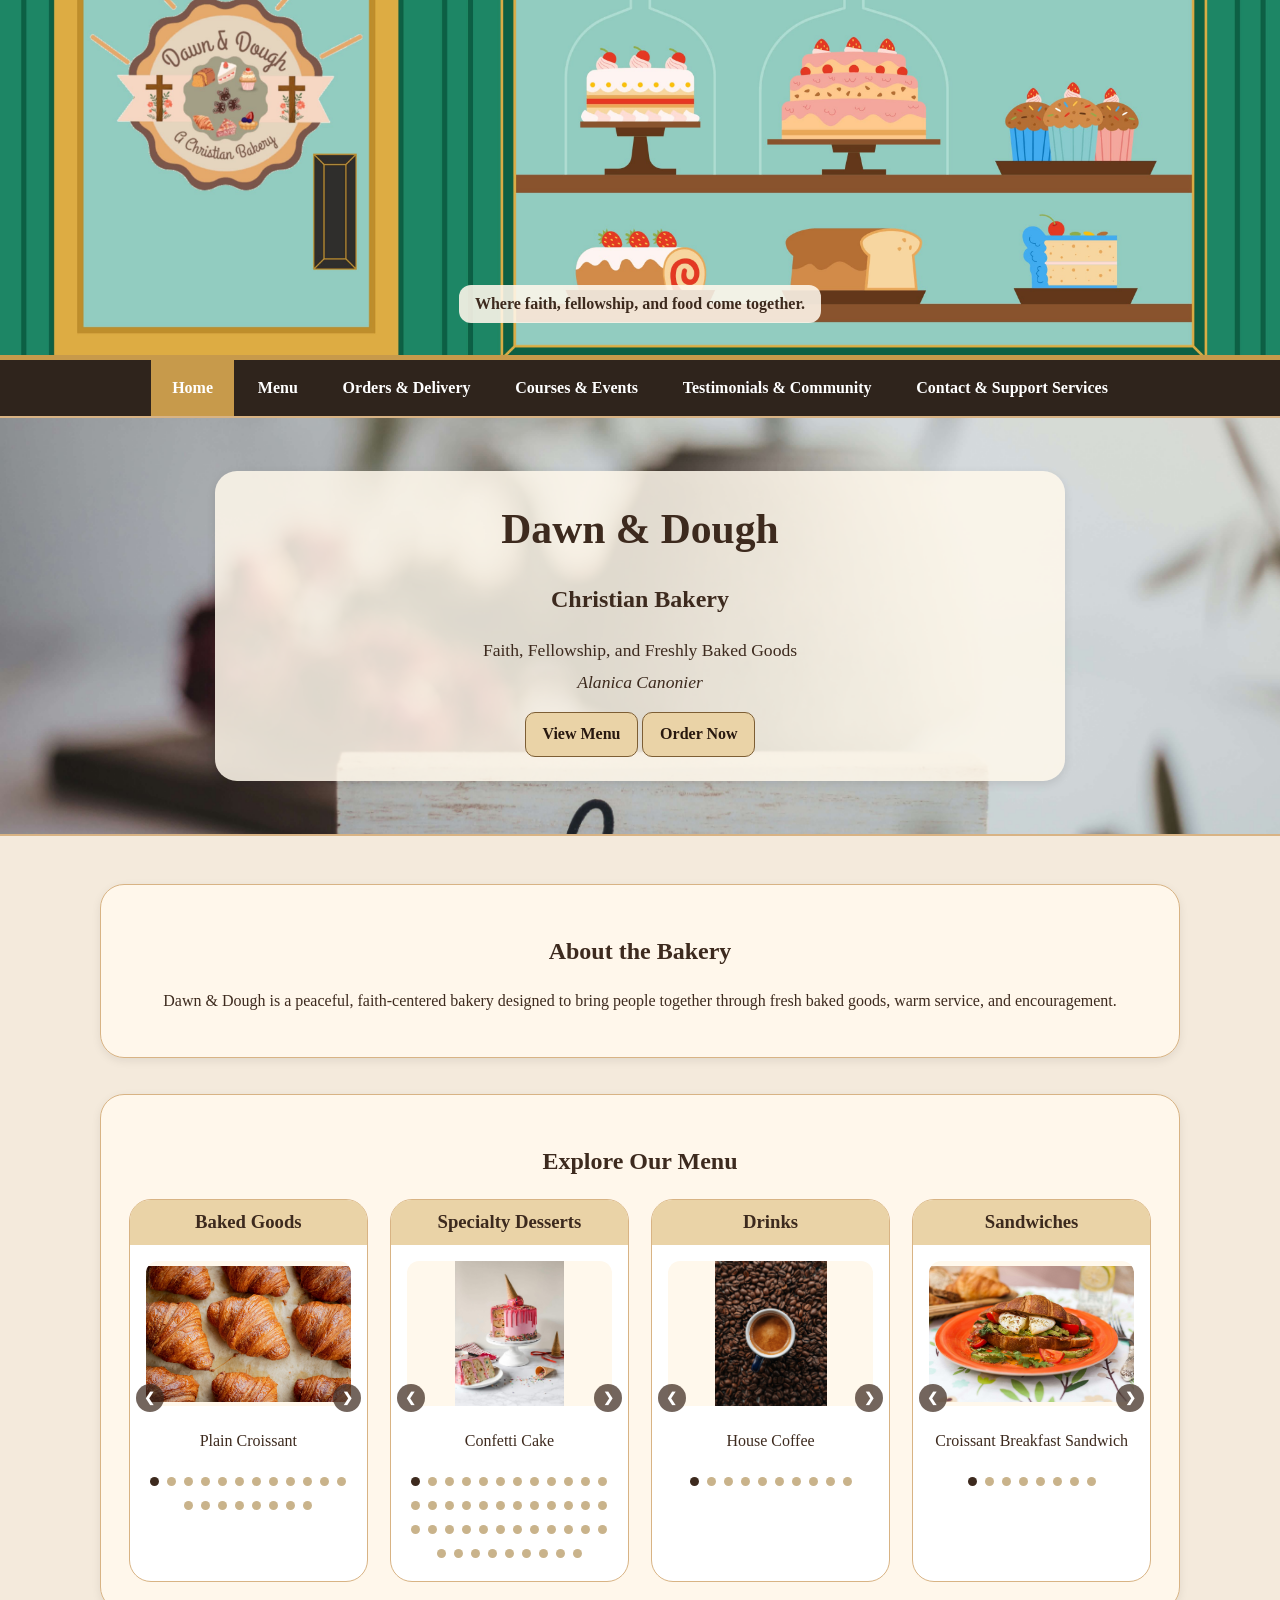
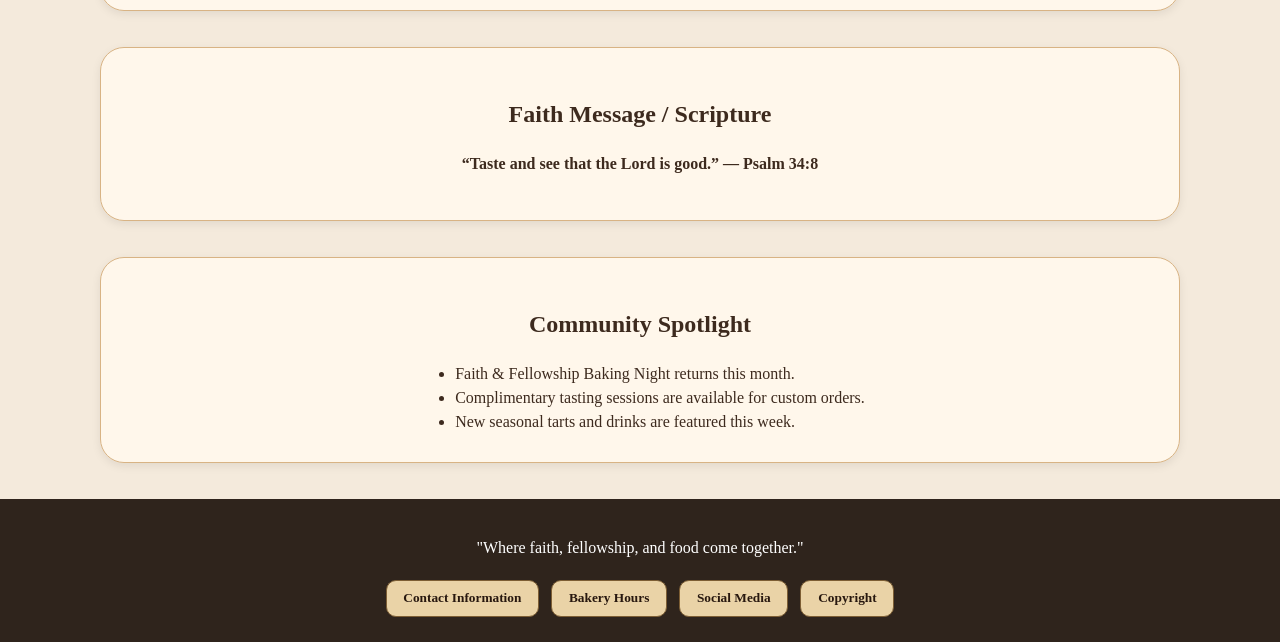
<file: index.html>
<!DOCTYPE html>

<html lang="en">

<head>
    <title>Dawn &#38 Dough Christian Bakery</title>
    <meta charset="utf-8">
    <meta name="viewport" content="width=device-width, initial-scale=1.0">
    <link rel="stylesheet" href="styles/dawn.css">
</head>

<body>

    <header class="site-header">
        <p class="tagline">Where faith, fellowship, and food come together.</p>
    </header>

    <nav class="nav" aria-label="Main Navigation">
        <a href="index.html" class="active">Home</a>
        <a href="menu.html">Menu</a>
        <a href="orders.html">Orders &#38 Delivery</a>
        <a href="courses.html">Courses &#38 Events</a>
        <a href="testimonials.html">Testimonials &#38 Community</a>
        <a href="contact.html">Contact &#38 Support Services</a>
    </nav>

    <main>
        
        <section class="page-banner page-home">
            <div class="banner-overlay">
                <h1>Dawn &#38 Dough</h1>
                <h2>Christian Bakery</h2>
                <p>Faith, Fellowship, and Freshly Baked Goods</p>
                <p><em>Alanica Canonier</em></p>
                <div class="banner-actions">
                    <a class="button" href="menu.html">View Menu</a> 
                    <a class="button" href="orders.html">Order Now</a>
                </div>
            </div>
        </section>
        
        <div class="container">
            <section class="soft-card center">
                <h2>About the Bakery</h2>
                <p>Dawn &#38 Dough is a peaceful, faith-centered bakery designed to bring people together through fresh
                    baked goods, warm service, and encouragement.</p>
            </section>
            
            <section class="section-card">
                
                <h2 class="center">Explore Our Menu</h2>
                
                <div class="slideshow-row">
                    
                    <div class="slide-card slideshow">
                        <h3>Baked Goods</h3>
                        
                        <div class="slide"><img src="images/plain-croissants.jpg" alt="Plain flaky croissants">
                            <p>Plain Croissant</p>
                        </div>
                        
                        <div class="slide"><img src="images/blueberry-croissants.jpg" alt="Blueberry croissants">
                            <p>Blueberry Croissant</p>
                        </div>
                        
                        <div class="slide"><img src="images/chocolate-croissant.jpg" alt="Chocolate croissant">
                            <p>Chocolate Croissant</p>
                        </div>
                        
                        <div class="slide"><img src="images/almond-croissant.jpg" alt="Almond croissant">
                            <p>Almond Croissant</p>
                        </div>
                        
                        <div class="slide"><img src="images/apple-turnovers.jpg" alt="Apple turnover pastry">
                            <p>Apple Turnover</p>
                        </div>
                        
                        <div class="slide"><img src="images/cherry-turnovers.jpg" alt="Cherry turnover pastry">
                            <p>Cherry Turnover</p>
                        </div>
                        
                        <div class="slide"><img src="images/berry-turnovers.jpg" alt="Berry turnover pastry">
                            <p>Berry Turnover</p>
                        </div>
                        
                        <div class="slide"><img src="images/lime-turnovers.jpg" alt="Lime turnover pastry">
                            <p>Lime Turnover</p>
                        </div>
                        
                        <div class="slide"><img src="images/ginger-biscuits.jpg" alt="Ginger biscuits">
                            <p>Ginger Biscuit</p>
                        </div>
                        
                        <div class="slide"><img src="images/chocolate-biscuits.jpg" alt="Chocolate biscuits">
                            <p>Chocolate Biscuit</p>
                        </div>
                        
                        <div class="slide"><img src="images/sugar-biscuits.jpg" alt="Sugar biscuits">
                            <p>Sugar Biscuit</p>
                        </div>
                        
                        <div class="slide"><img src="images/pomergranate-biscuits.jpg" alt="Pomegranate biscuits">
                            <p>Pomegranate Biscuit</p>
                        </div>
                        
                        <div class="slide"><img src="images/white-bread.jpg" alt="White bread loaf">
                            <p>White Bread</p>
                        </div>
                        
                        <div class="slide"><img src="images/wheat-bread.jpg" alt="Wheat bread loaf">
                            <p>Wheat Bread</p>
                        </div>
                        
                        <div class="slide"><img src="images/walnut-bread.jpg" alt="Walnut bread loaf">
                            <p>Walnut Bread</p>
                        </div>
                        
                        <div class="slide"><img src="images/rye-whole-grain-bread.jpg" alt="Rye whole grain bread">
                            <p>Rye Whole-Grain Bread</p>
                        </div>
                        
                        <div class="slide"><img src="images/blueberry-muffins.jpg" alt="Blueberry muffins">
                            <p>Blueberry Muffin</p>
                        </div>
                        
                        <div class="slide"><img src="images/banana-muffins.jpg" alt="Banana muffins">
                            <p>Banana Muffin</p>
                        </div>
                        
                         <div class="slide"><img src="images/lemon-muffins.jpg" alt="Lemon muffins">
                            <p>Lemon Muffin</p>
                        </div>
                        
                        <div class="slide"><img src="images/pistachio-muffins.jpg" alt="Pistachio muffins">
                            <p>Pistachio Muffin</p>
                        </div>
                        
                        <button class="prev" type="button">❮</button>
                        <button class="next" type="button">❯</button>
                        
                        <div>
                            <span class="dot"></span>
                            <span class="dot"></span>
                            <span class="dot"></span>
                            <span class="dot"></span>
                            <span class="dot"></span>
                            <span class="dot"></span>
                            <span class="dot"></span>
                            <span class="dot"></span>
                            <span class="dot"></span>
                            <span class="dot"></span>
                            <span class="dot"></span>
                            <span class="dot"></span>
                            <span class="dot"></span>
                            <span class="dot"></span>
                            <span class="dot"></span>
                            <span class="dot"></span>
                            <span class="dot"></span>
                            <span class="dot"></span>
                            <span class="dot"></span>
                            <span class="dot"></span>
                        </div>
                    </div>
                    
                    <div class="slide-card slideshow">
                        
                        <h3>Specialty Desserts</h3>
                        
                       <div class="slide"><img src="images/confetti-cake.jpg" alt="Confetti celebration cake">
                            <p>Confetti Cake</p>
                        </div>
                        
                        <div class="slide"><img src="images/red-velvet-cake.jpg" alt="Red velvet cake">
                            <p>Red Velvet Cake</p>
                        </div>
                        
                        <div class="slide"><img src="images/lemon-cake.jpg" alt="Lemon cake">
                            <p>Lemon Cake</p>
                        </div>
                        
                        <div class="slide"><img src="images/carrot-cake.jpg" alt="Carrot cake">
                            <p>Carrot Cake</p>
                        </div>
                        
                        <div class="slide"><img src="images/vanilla-cupcakes.jpg" alt="Vanilla cupcakes">
                            <p>Vanilla Cupcakes</p>
                        </div>
                        
                        <div class="slide"><img src="images/oreo-cupcakes.jpg" alt="Oreo cupcakes">
                            <p>Oreo Cupcakes</p>
                        </div>
                        
                        <div class="slide"><img src="images/funfetti-cupcakes.jpg" alt="Funfetti cupcakes">
                            <p>Funfetti Cupcakes</p>
                        </div>
                        
                        <div class="slide"><img src="images/red-velvet-cupcakes.jpg" alt="Red velvet cupcakes">
                            <p>Red Velvet Cupcakes</p>
                        </div>
                        
                        <div class="slide"><img src="images/ginger-snaps.jpg" alt="Ginger snap cookies">
                            <p>Ginger Snaps</p>
                        </div>
                        
                        <div class="slide"><img src="images/sugar-cookies.jpg" alt="Sugar cookies">
                            <p>Sugar Cookies</p>
                        </div>
                        
                        <div class="slide"><img src="images/birthday-cake-cookies.jpg" alt="Birthday cake cookies">
                            <p>Birthday Cake Cookies</p>
                        </div>
                        
                        <div class="slide"><img src="images/chocolate-chip-and-pecan-cookies.jpg" 
                                                alt="Chocolate chip pecan cookies">
                            <p>Chocolate Chip Pecan Cookies</p>
                        </div>
                        
                        <div class="slide"><img src="images/peach-tart.jpg" alt="Peach tart">
                            <p>Peach Tart</p>
                        </div>
                        
                        <div class="slide"><img src="images/apricot-tart.jpg" alt="Apricot tart">
                            <p>Apricot Tart</p>
                        </div>
                        
                        <div class="slide"><img src="images/blueberry-tart.jpg" alt="Blueberry tart">
                            <p>Blueberry Tart</p>
                        </div>
                        
                        <div class="slide"><img src="images/strawberry-tart.jpg" alt="Strawberry tart">
                            <p>Strawberry Tart</p>
                        </div>
                        
                        <div class="slide"><img src="images/apple-pie.jpg" alt="Apple pie">
                            <p>Apple Pie</p>
                        </div>
                        
                        <div class="slide"><img src="images/cherry-pie.jpg" alt="Cherry pie">
                            <p>Cherry Pie</p>
                        </div>
                        
                        <div class="slide"><img src="images/pumpkin-pie.jpg" alt="Pumpkin pie">
                            <p>Pumpkin Pie</p>
                        </div>
                        
                        <div class="slide"><img src="images/pecan-pie.jpg" alt="Pecan pie">
                            <p>Pecan Pie</p>
                        </div>
                        
                        <div class="slide"><img src="images/raspberry-and-blueberry-cheese-cake.jpg" 
                                                alt="Raspberry and blueberry cheesecake">
                            <p>Raspberry Blueberry Cheesecake</p>
                        </div>
                        
                        <div class="slide"><img src="images/strawberry-cheese-cake.jpg" alt="Strawberry cheesecake">
                            <p>Strawberry Cheesecake</p>
                        </div>
                        
                        <div class="slide"><img src="images/festive-cheese-cake.jpg" alt="Festive cheesecake">
                            <p>Festive Cheesecake</p>
                        </div>
                        
                        <div class="slide"><img src="images/fig-and-pecan-cheese-cake.jpg" alt="Fig and pecan 
                            cheesecake">
                            <p>Fig Pecan Cheesecake</p>
                        </div>
                        
                        <div class="slide"><img src="images/mixed-berry-mille-feuille.jpg" alt="Mixed berry mille 
                            feuille">
                            <p>Mixed Berry Mille-Feuille</p>
                        </div>
                        
                        <div class="slide"><img src="images/matcha-mille-feuille.jpg" alt="Matcha mille feuille">
                            <p>Matcha Mille-Feuille</p>
                        </div>
                        
                        <div class="slide"><img src="images/raspberry-mille-feuille.jpg" alt="Raspberry mille 
                            feuille">
                            <p>Raspberry Mille-Feuille</p>
                        </div>
                        
                        <div class="slide"><img src="images/strawberry-mille-feuilles.jpg" alt="Strawberry mille 
                            feuille">
                            <p>Strawberry Mille-Feuille</p>
                        </div>
                        
                        <div class="slide"><img src="images/mixed-nuts-cannoli.jpg" alt="Mixed nut cannoli">
                            <p>Mixed Nut Cannoli</p>
                        </div>
                        
                        <div class="slide"><img src="images/pistachio-cannoli.jpg" alt="Pistachio cannoli">
                            <p>Pistachio Cannoli</p>
                        </div>
                        
                        <div class="slide"><img src="images/chocolate-chip-cannoli.jpg" alt="Chocolate chip 
                            cannoli">
                            <p>Chocolate Chip Cannoli</p>
                        </div>
                        
                        <div class="slide"><img src="images/ricotta-cannoli.jpg" alt="Ricotta cannoli">
                            <p>Ricotta Cannoli</p>
                        </div>
                        
                        <div class="slide"><img src="images/blueberry-and-chocolate-eclairs.jpg" alt="Blueberry 
                            and chocolate eclairs">
                            <p>Blueberry Chocolate Éclair</p>
                        </div>
                        
                        <div class="slide"><img src="images/caramel-eclairs.jpg" alt="Caramel eclairs">
                            <p>Caramel Éclair</p>
                        </div>
                        
                        <div class="slide"><img src="images/chocolate-pecan-eclairs.jpg" alt="Chocolate pecan 
                            eclairs">
                            <p>Chocolate Pecan Éclair</p>
                        </div>
                        
                        <div class="slide"><img src="images/hazelnut-and-caramel-popcorn-eclairs.jpg" 
                                                alt="Hazelnut and caramel popcorn eclairs">
                            <p>Hazelnut Caramel Éclair</p>
                        </div>
                        
                        <div class="slide"><img src="images/strawberry-donuts.jpg" alt="Strawberry donuts">
                            <p>Strawberry Donut</p>
                        </div>
                        
                        <div class="slide"><img src="images/chocolate-donuts.jpg" alt="Chocolate donuts">
                            <p>Chocolate Donut</p>
                        </div>
                        
                        <div class="slide"><img src="images/glazed-donuts.jpg" alt="Glazed donuts">
                            <p>Glazed Donut</p>
                        </div>
                        
                        <div class="slide"><img src="images/sprinkle-donuts.jpg" alt="Sprinkle donuts">
                            <p>Sprinkle Donut</p>
                        </div>
                        
                         <div class="slide"><img src="images/lemon-profiteroles.jpg" alt="Lemon profiteroles">
                            <p>Lemon Profiteroles</p>
                        </div>
                        
                        <div class="slide"><img src="images/hazelnut-profiteroles.jpg" alt="Hazelnut profiteroles">
                            <p>Hazelnut Profiteroles</p>
                        </div>
                        
                        <div class="slide"><img src="images/chocolate-profiteroles.jpg" alt="Chocolate profiteroles">
                            <p>Chocolate Profiteroles</p>
                        </div>
                        
                        <div class="slide"><img src="images/pistachio-profiteroles.jpg" alt="Pistachio profiteroles">
                            <p>Pistachio Profiteroles</p>
                        </div>
                        
                        <button class="prev" type="button">❮</button>
                        <button class="next" type="button">❯</button>
                        <div>
                            <span class="dot"></span>
                            <span class="dot"></span>
                            <span class="dot"></span>
                            <span class="dot"></span>
                            <span class="dot"></span>
                            <span class="dot"></span>
                            <span class="dot"></span>
                            <span class="dot"></span>
                            <span class="dot"></span>
                            <span class="dot"></span>
                            <span class="dot"></span>
                            <span class="dot"></span>
                            <span class="dot"></span>
                            <span class="dot"></span>
                            <span class="dot"></span>
                            <span class="dot"></span>
                            <span class="dot"></span>
                            <span class="dot"></span>
                            <span class="dot"></span>
                            <span class="dot"></span>
                            <span class="dot"></span>
                            <span class="dot"></span>
                            <span class="dot"></span>
                            <span class="dot"></span>
                            <span class="dot"></span>
                            <span class="dot"></span>
                            <span class="dot"></span>
                            <span class="dot"></span>
                            <span class="dot"></span>
                            <span class="dot"></span>
                            <span class="dot"></span>
                            <span class="dot"></span>
                            <span class="dot"></span>
                            <span class="dot"></span>
                            <span class="dot"></span>
                            <span class="dot"></span>
                            <span class="dot"></span>
                            <span class="dot"></span>
                            <span class="dot"></span>
                            <span class="dot"></span>
                            <span class="dot"></span>
                            <span class="dot"></span>
                            <span class="dot"></span>
                            <span class="dot"></span>
                            <span class="dot"></span>
                        </div>
                    </div>
                    
                    <div class="slide-card slideshow">
                        
                        <h3>Drinks</h3>
                        
                        <div class="slide"><img src="images/house-coffee.jpg" alt="House coffee">
                            <p>House Coffee</p>
                        </div>
                        
                         <div class="slide"><img src="images/tea.jpg" alt="Tea">
                            <p>Tea</p>
                        </div>
                        
                        <div class="slide"><img src="images/hot-chocolate.jpg" alt="Hot chocolate">
                            <p>Hot Chocolate</p>
                        </div>
                        
                        <div class="slide"><img src="images/iced-coffee.jpg" alt="Iced coffee">
                            <p>Iced Coffee</p>
                        </div>
                        
                        <div class="slide"><img src="images/lemonade.jpg" alt="Fresh lemonade">
                            <p>Fresh Lemonade</p>
                        </div>
                        
                        <div class="slide"><img src="images/iced-tea.jpg" alt="Iced tea">
                            <p>Iced Tea</p>
                        </div>
                        
                        <div class="slide"><img src="images/vanilla-latte.jpg" alt="Vanilla latte">
                            <p>Vanilla Latte</p>
                        </div>
                        
                        <div class="slide"><img src="images/caramel-latte.jpg" alt="Caramel latte">
                            <p>Caramel Latte</p>
                        </div>
                        
                        <div class="slide"><img src="images/morning-blessing-coffee.jpg" alt="Morning blessing
                            coffee">
                            <p>Morning Blessing Coffee</p>
                        </div>
                        
                        <div class="slide"><img src="images/chai-latte.jpg" alt="Chai Latte">
                            <p>Chai Latte</p>
                        </div>
                        
                        <button class="prev" type="button">❮</button>
                        <button class="next" type="button">❯</button>
                        <div>
                            <span class="dot"></span>
                            <span class="dot"></span>
                            <span class="dot"></span>
                            <span class="dot"></span>
                            <span class="dot"></span>
                            <span class="dot"></span>
                            <span class="dot"></span>
                            <span class="dot"></span>
                            <span class="dot"></span>
                            <span class="dot"></span>
                        </div>
                    </div>
                    
                    <div class="slide-card slideshow">
                        
                        <h3>Sandwiches</h3>
                        
                        <div class="slide"><img src="images/croissant-breakfast-sandwich.jpg" alt="Croissant 
                            breakfast sandwich">
                            <p>Croissant Breakfast Sandwich</p>
                        </div>
                        
                        <div class="slide"><img src="images/egg-and-cheese-biscuit-sandwich.jpg" alt="Egg and 
                            cheese biscuit sandwich">
                            <p>Egg &#38 Cheese Biscuit Sandwich</p>
                        </div>
                        
                        <div class="slide"><img src="images/turkey-and-cheese-sandwich.jpg" alt="Turkey and 
                            cheese sandwich">
                            <p>Turkey &#38 Cheese Sandwich</p>
                        </div>
                        
                        <div class="slide"><img src="images/chicken-salad-sandwich.jpg" alt="Chicken salad 
                            sandwich">
                            <p>Chicken Salad Sandwich</p>
                        </div>
                        
                        <div class="slide"><img src="images/grilled-cheese-sandwich.jpg" alt="Grilled cheese 
                            sandwich">
                            <p>Grilled Cheese Sandwich</p>
                        </div>
                        
                        <div class="slide"><img src="images/daily-bread-sandwich.jpg" alt="Daily bread sandwich">
                            <p>Daily Bread Sandwich</p>
                        </div>
                        
                        <div class="slide"><img src="images/ham-and-cheese-sandwich.jpg" alt="Ham and cheese 
                            sandwich">
                            <p>Ham &#38 Cheese Sandwich</p>
                        </div>
                        
                        <div class="slide"><img src="images/veggie-sandwich.jpg" alt="Veggie sandwich">
                            <p>Veggie Sandwich</p>
                        </div>
                        
                        <button class="prev" type="button">❮</button>
                        <button class="next" type="button">❯</button>
                        
                        <div>
                            <span class="dot"></span>
                            <span class="dot"></span>
                            <span class="dot"></span>
                            <span class="dot"></span>
                            <span class="dot"></span>
                            <span class="dot"></span>
                            <span class="dot"></span>
                            <span class="dot"></span>
                        </div>
                    </div>
                </div>
            </section>
            
            <section class="soft-card center">
                <h2>Faith Message / Scripture</h2>
                <p><strong>“Taste and see that the Lord is good.” — Psalm 34:8</strong></p>
            </section>
            
            <section class="soft-card center home-spotlight">
                <h2>Community Spotlight</h2>
                <ul>
                    <li>Faith &#38 Fellowship Baking Night returns this month.</li>
                    <li>Complimentary tasting sessions are available for custom orders.</li>
                    <li>New seasonal tarts and drinks are featured this week.</li>
                </ul>
            </section>
        </div>
    </main>
    
    <footer class="footer">
          
         <p>"Where faith, fellowship, and food come together."</p>
          
         <button type="button" class="footer-toggle" data-target="contactInfo">Contact Information</button>
          
          <button type="button" class="footer-toggle" data-target="hoursInfo">Bakery Hours</button>
          
          <button type="button" class="footer-toggle" data-target="socialInfo">Social Media</button>
          
          <button type="button" class="footer-toggle" data-target="copyInfo">Copyright</button>
          
         <div id="contactInfo" class="footer-panel">
             Dawn &#38 Dough Christian Bakery<br>Email:
             hello@dawnanddough.com<br>Phone: (340) 555-2400
         </div>
          
         <div id="hoursInfo" class="footer-panel">
             Monday-Saturday: 7:00 AM - 6:00 PM<br>
             Sunday: Closed for worship and rest
         </div>
          
         <div id="socialInfo" class="footer-panel">
             Instagram: @dawnanddoughbakery<br>
             Facebook: Dawn &#38 Dough Christian Bakery<br>
             TikTok: @dawnanddoughbakes
         </div>
          
         <div id="copyInfo" class="footer-panel">
             Copyright &copy; 2026 Dawn &#38 Dough Christian Bakery. Website created by Alanica Canonier for ITC2400.
         </div>
          
      </footer>
    
    <script src="scripts/dawn.js"></script>
    
</body>

</html>
</file>
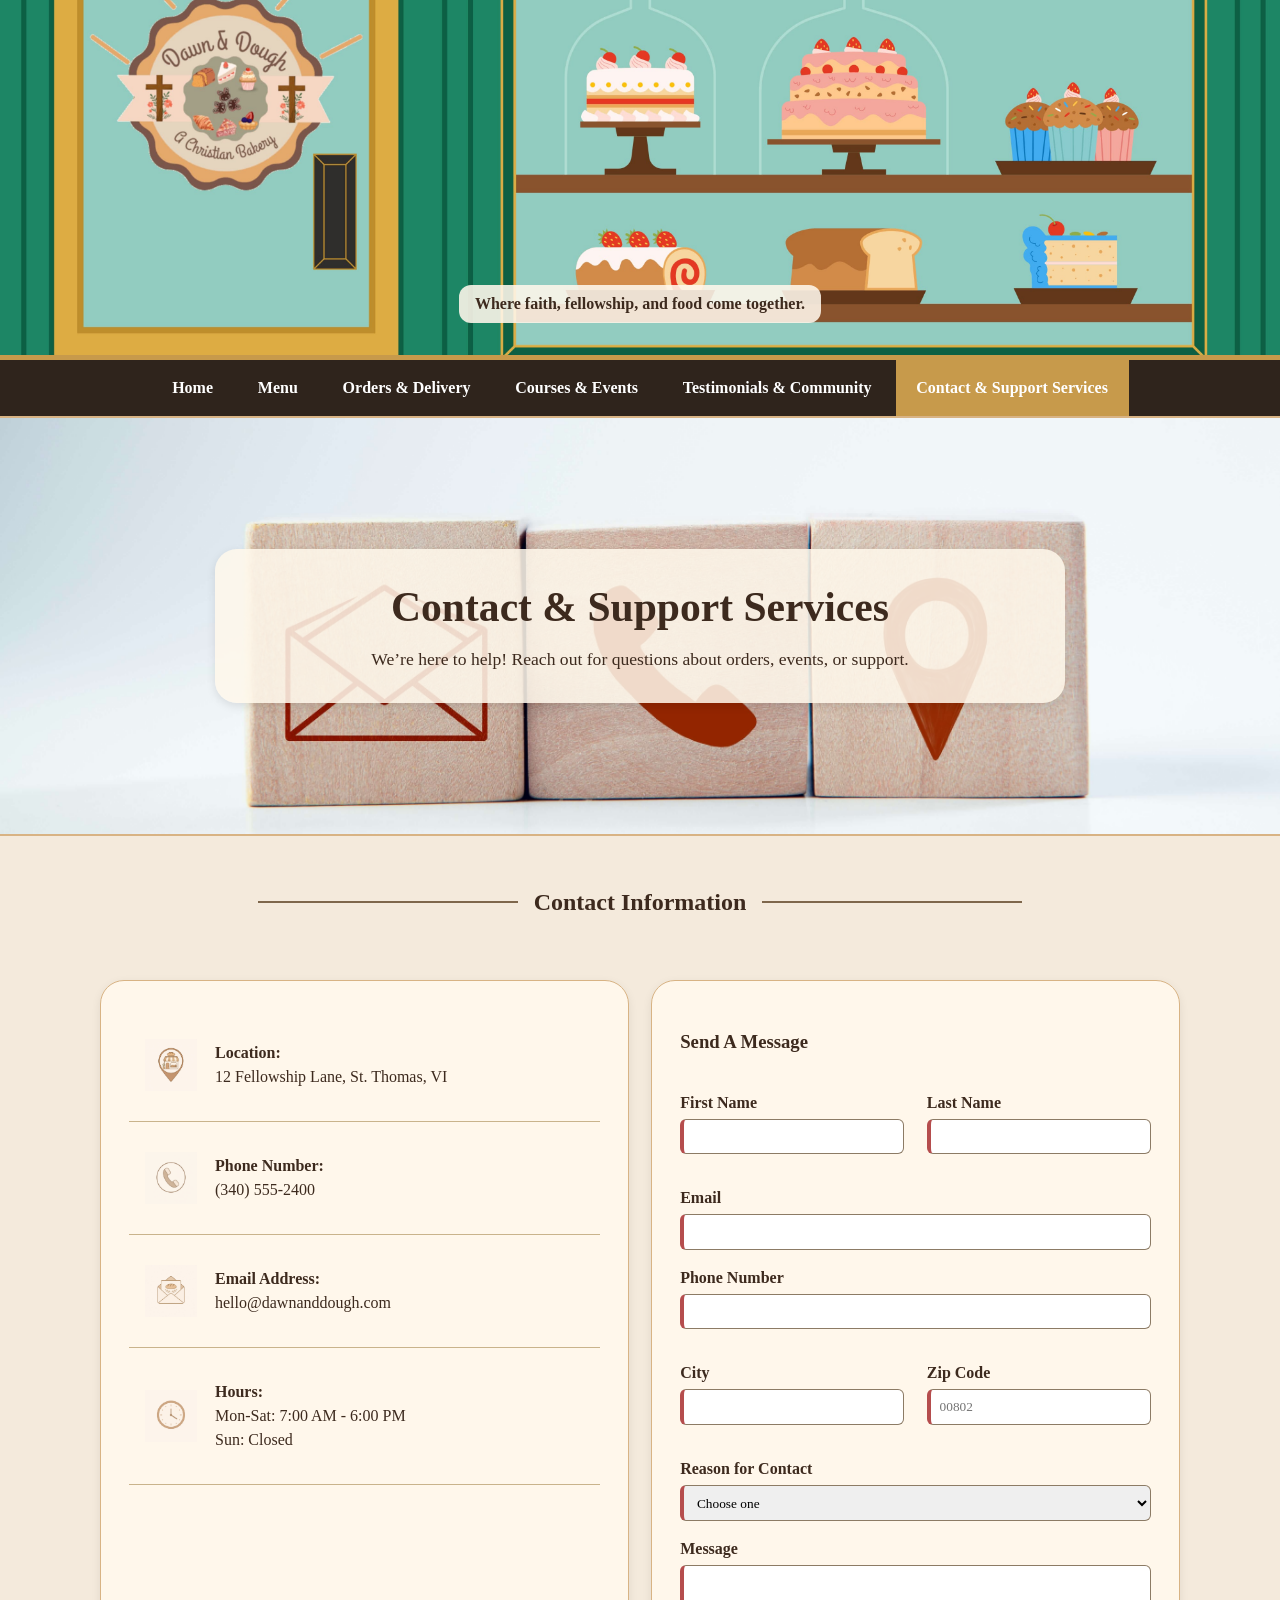
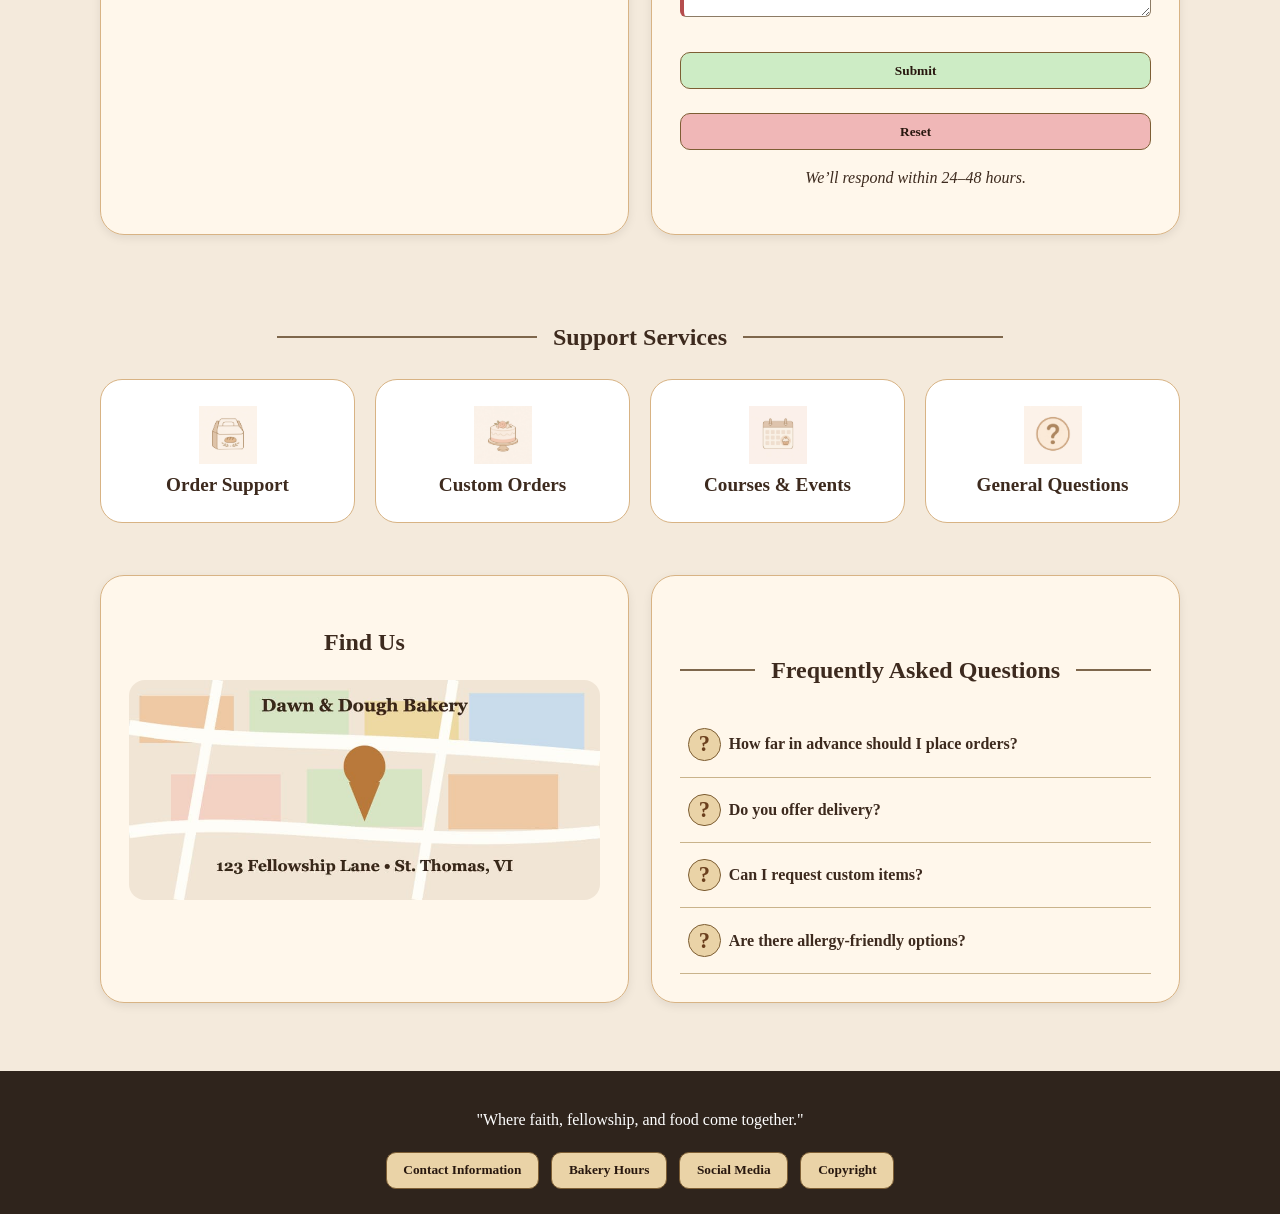
<file: contact.html>
<!DOCTYPE html>

<html lang="en">
    
   <head>
      <title>Dawn &#38 Dough Contact and Support Services</title>
      <meta charset="utf-8">
      <meta name="viewport" content="width=device-width, initial-scale=1.0">
      <link rel="stylesheet" href="styles/dawn.css">
   </head>
    
   <body>
       
      <header class="site-header">
         <p class="tagline">Where faith, fellowship, and food come together.</p>
      </header>
       
      <nav class="nav" aria-label="Main Navigation">
         <a href="index.html">Home</a>
         <a href="menu.html">Menu</a>
         <a href="orders.html">Orders &#38 Delivery</a>
         <a href="courses.html">Courses &#38 Events</a>
         <a href="testimonials.html">Testimonials &#38 Community</a>
         <a href="contact.html" class="active">Contact &#38 Support Services</a>
      </nav>
       
      <main>
         <section class="page-banner page-contact">
            <div class="banner-overlay">
               <h1>Contact &#38 Support Services</h1>
               <p>We’re here to help! Reach out for questions about orders, events, or support.</p>
            </div>
         </section>
          
         <div class="container">
             
            <h2 class="section-title">Contact Information</h2>
             
            <div class="grid grid-2">
                
               <section class="soft-card contact-icons">
                   
                  <div class="info-line">
                     <img src="images/location-icon.jpg" alt="Location icon">
                     <p><strong>Location:</strong><br>12 Fellowship Lane, St. Thomas, VI</p>
                  </div>
                   
                  <div class="info-line">
                     <img src="images/phone-icon.jpg" alt="Phone icon">
                     <p><strong>Phone Number:</strong><br>(340) 555-2400</p>
                  </div>
                   
                  <div class="info-line">
                     <img src="images/email-icon.jpg" alt="Email icon">
                     <p><strong>Email Address:</strong><br>hello@dawnanddough.com</p>
                  </div>
                   
                  <div class="info-line">
                     <img src="images/hours-icon.jpg" alt="Hours icon">
                     <p><strong>Hours:</strong><br>Mon-Sat: 7:00 AM - 6:00 PM<br>Sun: Closed</p>
                  </div>
               </section>
                
               <form id="contactForm" class="soft-card">
                   
                  <h3>Send A Message</h3>
                   
                  <div class="grid grid-2">
                     <div class="field">
                         <label>First Name</label>
                         <input id="firstName" required pattern="[A-Za-z]+">
                     </div>
                      
                     <div class="field">
                         <label>Last Name</label>
                         <input id="lastName" required pattern="[A-Za-z]+">
                     </div>
                  </div>
                   
                  <div class="field">
                      <label>Email</label>
                      <input type="email" required>
                   </div>
                   
                  <div class="field">
                      <label>Phone Number</label>
                      <input type="tel" required>
                   </div>
                   
                  <div class="grid grid-2">
                     <div class="field">
                         <label>City</label>
                         <input id="city" required>
                      </div>
                      
                     <div class="field">
                         <label>Zip Code</label>
                         <input id="zip" pattern="[0-9]{5}" placeholder="00802"
                        required>
                      </div>
                  </div>
                   
                  <div class="field">
                     <label>Reason for Contact</label>
                     <select id="reason" required>
                        <option value="">Choose one</option>
                        <option>General Inquiry</option>
                        <option>Order Question</option>
                        <option>Custom Order Question</option>
                        <option>Course/Event Question</option>
                        <option>Support Issue</option>
                        <option value="other">Other</option>
                     </select>
                  </div>
                   
                  <div id="reasonOtherBox" class="field hidden">
                      <label>Please explain</label>
                      <textarea></textarea>
                  </div>
                   
                  <div class="field">
                      <label>Message</label>
                      <textarea required></textarea>
                   </div>
                   
                  <div class="form-buttons">
                      <input type="submit" value="Submit"> <br><br>
                      <input type="reset" value="Reset">
                  </div>
                   
                  <p class="center"><em>We’ll respond within 24–48 hours.</em></p>
                   
               </form>
            </div>
             
            <h2 class="section-title">Support Services</h2>
             
            <ul class="support-row">
               <li>
                  <button type="button" class="support-toggle">
                  <img src="images/order-support-icon.jpg" alt="Order support icon">
                  <span class="support-title">Order Support</span>
                  </button>
                  <p class="support-description hidden">
                     Help with existing or recent orders, payment questions, pickup changes, delivery updates, 
                      and order corrections.
                  </p>
               </li>
                
               <li>
                  <button type="button" class="support-toggle">
                  <img src="images/custom-orders-icon.jpg" alt="Custom order icon">
                  <span class="support-title">Custom Orders</span>
                  </button>
                  <p class="support-description hidden">
                     Assistance with custom cakes, bulk dessert trays, church orders, tasting sessions, serving sizes, 
                      and special requests.
                  </p>
               </li>
                
               <li>
                  <button type="button" class="support-toggle">
                  <img src="images/courses-events-icon.jpg" alt="Courses and events icon">
                  <span class="support-title">Courses &#38 Events</span>
                  </button>
                  <p class="support-description hidden">
                     Questions about baking classes, workshops, faith gatherings, event registration, ticket prices, 
                      and schedules.
                  </p>
               </li>
                
               <li>
                  <button type="button" class="support-toggle">
                  <img src="images/general-questions-icon.jpg" alt="General questions icon">
                  <span class="support-title">General Questions</span>
                  </button>
                  <p class="support-description hidden">
                     General help with bakery hours, menu offerings, allergy questions, contact information, and 
                      community participation.
                  </p>
               </li>
            </ul>
             
            <div class="grid grid-2">
               <section class="soft-card center">
                  <h2>Find Us</h2>
                  <img src="images/find-us-map.jpg" alt="Illustrated map to Dawn and Dough"
                     style="max-width:100%;border-radius:16px">
               </section>
                
               <section class="soft-card">
                  <h2 class="section-title">Frequently Asked Questions</h2>
                  <div class="faq-item">
                     <div class="faq-q"><span class="question-icon">?</span>How far in advance should I place orders?
                     </div>
                     <p class="faq-a">Menu orders can usually be placed at least 24 hours in advance. Custom cakes,
                        bulk orders, and event dessert tables should be requested 5–7 days ahead so there is enough
                        time to confirm details.
                     </p>
                  </div>
                   
                  <div class="faq-item">
                     <div class="faq-q"><span class="question-icon">?</span>Do you offer delivery?</div>
                     <p class="faq-a">Yes. Delivery is available for local orders within the service area. A small
                        delivery fee may be added based on distance and order size.
                     </p>
                  </div>
                   
                  <div class="faq-item">
                     <div class="faq-q"><span class="question-icon">?</span>Can I request custom items?</div>
                     <p class="faq-a">Yes. Customers can request custom cakes, dessert trays, faith-themed baked
                        goods, and bulk orders through the custom order form.
                     </p>
                  </div>
                   
                  <div class="faq-item">
                     <div class="faq-q"><span class="question-icon">?</span>Are there allergy-friendly options?</div>
                     <p class="faq-a">Some allergy-conscious options may be available by request. Customers should
                        list allergies clearly so the bakery can discuss safe preparation options.
                     </p>
                  </div>
               </section>
            </div>
         </div>
      </main>
       
      <footer class="footer">
          
         <p>"Where faith, fellowship, and food come together."</p>
          
         <button type="button" class="footer-toggle" data-target="contactInfo">Contact Information</button>
          
          <button type="button" class="footer-toggle" data-target="hoursInfo">Bakery Hours</button>
          
          <button type="button" class="footer-toggle" data-target="socialInfo">Social Media</button>
          
          <button type="button" class="footer-toggle" data-target="copyInfo">Copyright</button>
          
         <div id="contactInfo" class="footer-panel">
             Dawn &#38 Dough Christian Bakery<br>Email:
             hello@dawnanddough.com<br>Phone: (340) 555-2400
         </div>
          
         <div id="hoursInfo" class="footer-panel">
             Monday-Saturday: 7:00 AM - 6:00 PM<br>
             Sunday: Closed for worship and rest
         </div>
          
         <div id="socialInfo" class="footer-panel">
             Instagram: @dawnanddoughbakery<br>
             Facebook: Dawn &#38 Dough Christian Bakery<br>
             TikTok: @dawnanddoughbakes
         </div>
          
         <div id="copyInfo" class="footer-panel">
             Copyright &copy; 2026 Dawn &#38 Dough Christian Bakery. Website created by Alanica Canonier for ITC2400.
         </div>
          
      </footer>
       
      <script src="scripts/dawn.js"></script>
       
   </body>
</html>
</file>
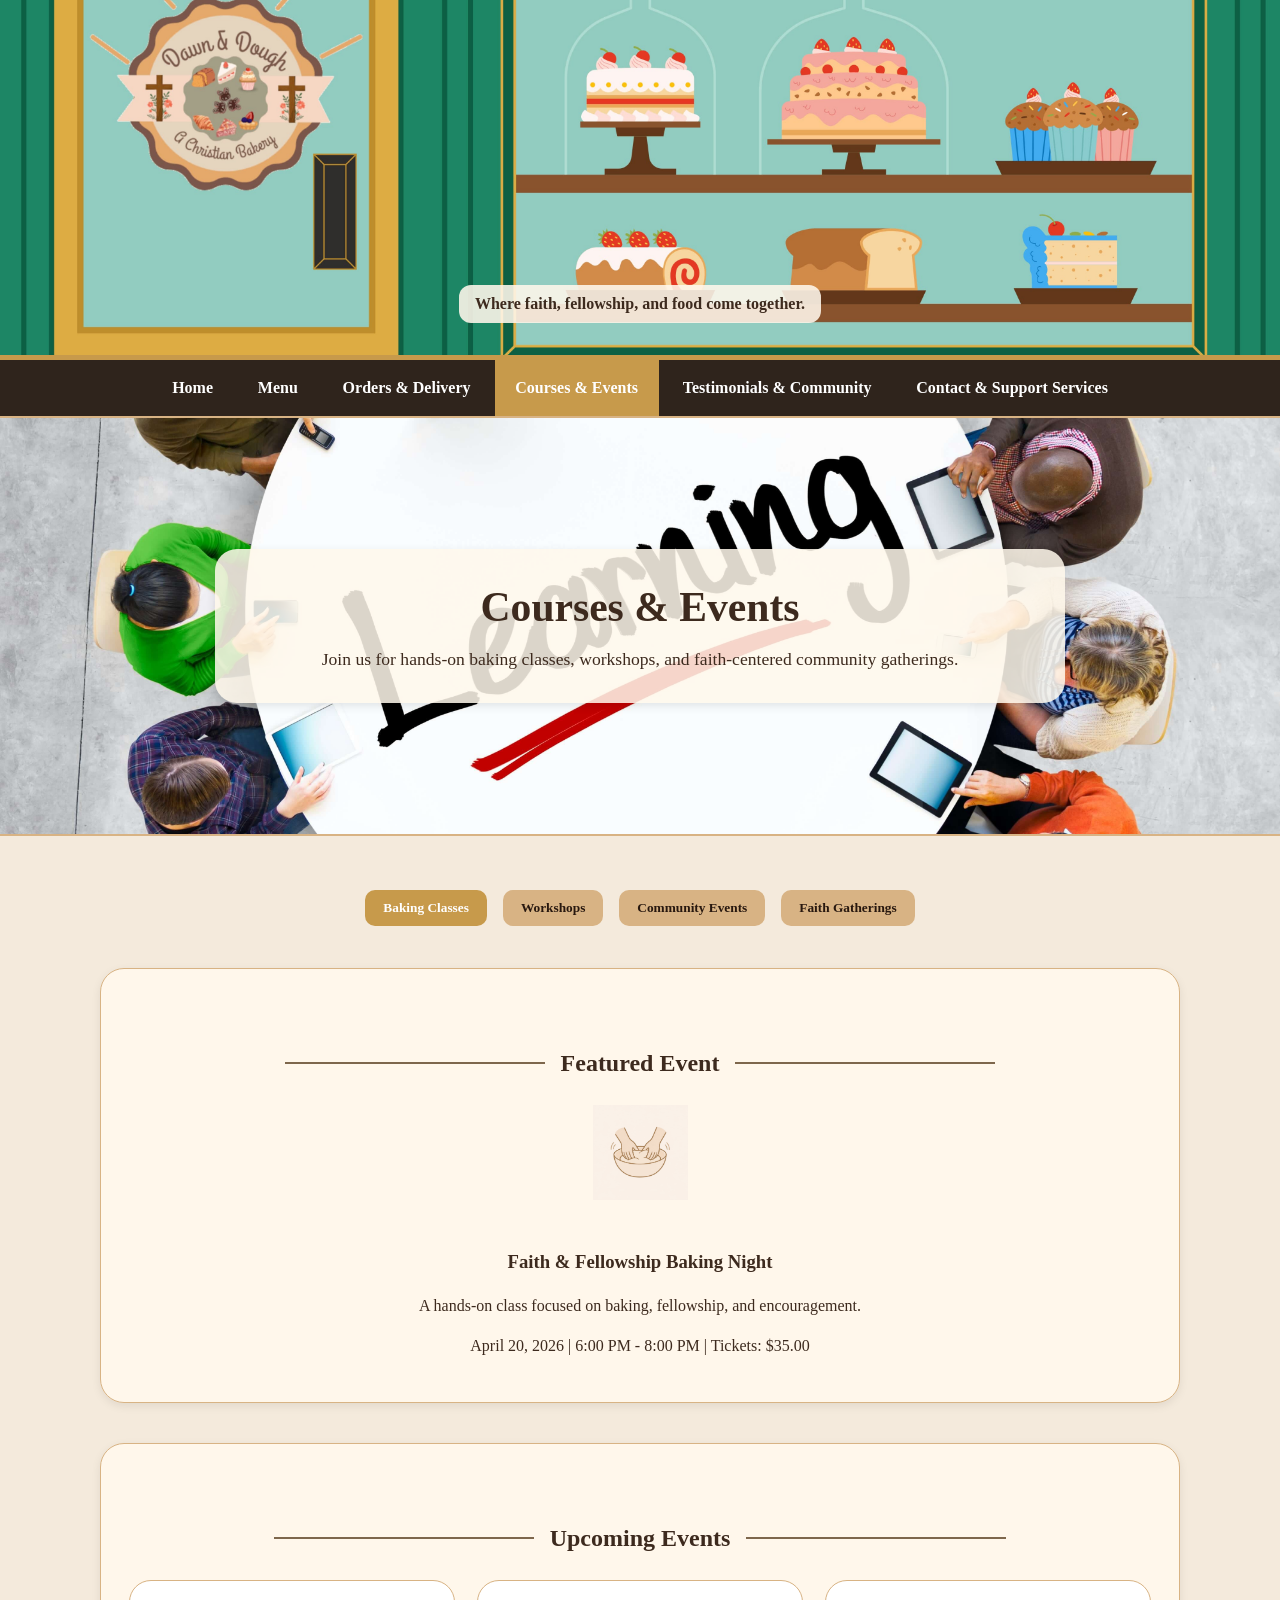
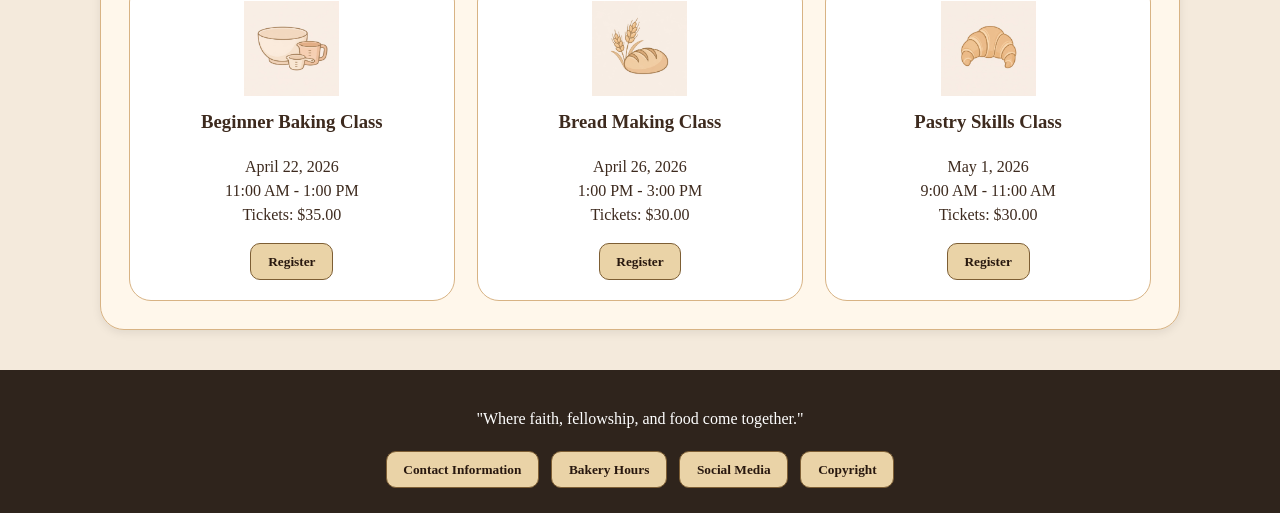
<file: courses.html>
<!DOCTYPE html>

<html lang="en">

<head>
    <title>Dawn &#38 Dough Courses and Events</title>
    <meta charset="utf-8">
    <meta name="viewport" content="width=device-width, initial-scale=1.0">
    <link rel="stylesheet" href="styles/dawn.css">
</head>

<body>
    <header class="site-header">
        <p class="tagline">Where faith, fellowship, and food come together.</p>
    </header>
      
    <nav class="nav" aria-label="Main Navigation">
        <a href="index.html">Home</a>
        <a href="menu.html">Menu</a>
        <a href="orders.html">Orders &#38 Delivery</a>
        <a href="courses.html" class="active">Courses &#38 Events</a>
        <a href="testimonials.html">Testimonials &#38 Community</a>
        <a href="contact.html">Contact &#38 Support Services</a>
    </nav>
    
    <main>
        <section class="page-banner page-courses">
            <div class="banner-overlay">
                <h1>Courses &#38 Events</h1>
                <p>Join us for hands-on baking classes, workshops, and faith-centered community gatherings.</p>
            </div>
        </section>
        
        <div class="container">
            <div class="category-row">
                <button type="button" class="filter-btn event-filter active" data-event="baking">Baking Classes</button>
                
                <button type="button" class="filter-btn event-filter" data-event="workshops">Workshops</button>
                
                <button type="button" class="filter-btn event-filter" data-event="community">Community Events</button>
                
                <button type="button" class="filter-btn event-filter" data-event="faith">Faith Gatherings</button>
            </div>
            
            <div id="eventPanels">
                <section id="baking" class="event-panel active">
                    
                    <div class="section-card">
                        
                        <h2 class="section-title">Featured Event</h2>
                        
                        <div class="event-main"><img class="event-icon" src="images/baking-featured-icon.jpg" 
                                                     alt="Baking featured event icon">
                            <div>
                                <h3>Faith &#38 Fellowship Baking Night</h3>
                                <p>A hands-on class focused on baking, fellowship, and encouragement.</p>
                                <p>April 20, 2026 | 6:00 PM - 8:00 PM | Tickets: $35.00</p>
                            </div>
                        </div>
                    </div>
                    
                    <div class="section-card">
                        
                        <h2 class="section-title">Upcoming Events</h2>
                        
                        <div class="grid grid-3">
                            
                            <article class="event-card">
                                <img class="event-icon" src="images/beginner-baking-icon.jpg" 
                                     alt="Beginner baking icon">
                                <h3>Beginner Baking Class</h3>
                                <p>April 22, 2026<br>11:00 AM - 1:00 PM<br>Tickets: $35.00</p>
                                <button type="button" class="button">Register</button>
                            </article>
                            
                            <article class="event-card">
                                <img class="event-icon" src="images/bread-making-icon.jpg" 
                                     alt="Bread making icon">
                                <h3>Bread Making Class</h3>
                                <p>April 26, 2026<br>1:00 PM - 3:00 PM<br>Tickets: $30.00</p>
                                <button type="button" class="button">Register</button>
                            </article>
                            
                            <article class="event-card">
                                <img class="event-icon" src="images/pastry-skills-icon.jpg" 
                                     alt="Pastry skills icon">
                                <h3>Pastry Skills Class</h3>
                                <p>May 1, 2026<br>9:00 AM - 11:00 AM<br>Tickets: $30.00</p>
                                <button type="button" class="button">Register</button>
                            </article>
                        </div>
                    </div>
                </section>
                
                <section id="workshops" class="event-panel">
                    
                    <div class="section-card">
                        
                        <h2 class="section-title">Featured Event</h2>
                        
                        <div class="event-main">
                            
                            <img class="event-icon" src="images/workshops-featured-icon.jpg" 
                                 alt="Workshops featured event icon">
                            
                            <div>
                                <h3>Cake Decorating Workshop</h3>
                                <p>A guided workshop focused on decorating skills.</p>
                                <p>April 23, 2026 | 6:00 PM - 8:00 PM | Tickets: $35.00</p>
                            </div>
                        </div>
                    </div>
                    
                    <div class="section-card">
                        
                        <h2 class="section-title">Upcoming Events</h2>
                        
                        <div class="grid grid-3">
                            
                            <article class="event-card">
                                <img class="event-icon" src="images/bread-shaping-icon.jpg" 
                                     alt="Bread shaping workshop icon">
                                <h3>Artisan Bread Shaping Workshop</h3>
                                <p>June 18, 2026<br>5:30 PM - 7:30 PM<br>Tickets: $45.00</p>
                                <button type="button" class="button">Register</button>
                            </article>
                            
                            <article class="event-card">
                                <img class="event-icon" src="images/cookie-decorating-icon.jpg" 
                                     alt="Cookie decorating workshop icon">
                                <h3>Cookie Decorating Workshop</h3>
                                <p>May 1, 2026<br>5:00 PM - 7:00 PM<br>Tickets: $42.00</p>
                                <button type="button" class="button">Register</button>
                            </article>
                            
                            <article class="event-card">
                                <img class="event-icon" src="images/advanced-baking-icon.jpg" 
                                     alt="Advanced baking workshop icon">
                                <h3>Advanced Baking Workshop</h3>
                                <p>May 8, 2026<br>3:00 PM - 5:00 PM<br>Tickets: $30.00</p>
                                <button type="button" class="button">Register</button>
                            </article>
                        </div>
                    </div>
                    
                </section>
                
                <section id="community" class="event-panel">
                    
                    <div class="section-card">
                        
                        <h2 class="section-title">Featured Event</h2>
                        
                        <div class="event-main">
                            <img class="event-icon" src="images/community-event-featured-icon.jpg" 
                                 alt="Community featured event icon">
                            
                            <div>
                                <h3>Community Tasting Day</h3>
                                <p>A welcoming event created to connect families, churches, and neighbors.</p>
                                <p>April 24, 2026 | 10:00 AM - 12:00 PM | Tickets: Free</p>
                            </div>
                        </div>
                    </div>
                    
                    <div class="section-card">
                        
                        <h2 class="section-title">Upcoming Events</h2>
                        
                        <div class="grid grid-3">
                            
                            <article class="event-card">
                                <img class="event-icon" src="images/bake-sale-icon.jpg" 
                                     alt="Bake sale icon">
                                
                                <h3>Community Bake Sale</h3>
                                <p>April 29, 2026<br>3:00 PM - 5:00 PM<br>Tickets: $30.00</p>
                                <button type="button" class="button">Register</button>
                            </article>
                            
                            <article class="event-card">
                                <img class="event-icon" src="images/family-baking-icon.jpg"
                                    alt="Family baking icon">
                                <h3>Family Baking Day</h3>
                                <p>May 3, 2026<br>2:00 PM - 4:00 PM<br>Tickets: $35.00</p>
                                <button type="button" class="button">Register</button>
                            </article>
                            
                            <article class="event-card">
                                <img class="event-icon" src="images/holiday-dessert-icon.jpg"
                                    alt="Holiday dessert icon">
                                <h3>Holiday Dessert Event</h3>
                                <p>May 9, 2026<br>11:00 AM - 1:00 PM<br>Tickets: $30.00</p>
                                <button type="button" class="button">Register</button>
                            </article>
                        </div>
                    </div>
                </section>
                
                <section id="faith" class="event-panel">
                    
                    <div class="section-card">
                        
                        <h2 class="section-title">Featured Event</h2>
                        
                        <div class="event-main">
                            <img class="event-icon" src="images/faith-featured-icon.jpg" 
                                 alt="Faith featured event icon">
                            
                            <div>
                                <h3>Evening Worship &#38 Fellowship Gathering</h3>
                                <p>A faith-centered gathering with scripture, encouragement, and baked goods.</p>
                                <p>April 25, 2026 | 6:00 PM - 8:00 PM | Tickets: $42.00</p>
                            </div>
                        </div>
                    </div>
                    
                    <div class="section-card">
                        
                        <h2 class="section-title">Upcoming Events</h2>
                        
                        <div class="grid grid-3">
                            
                            <article class="event-card">
                                <img class="event-icon" src="images/devotional-icon.jpg" 
                                     alt="Devotional event icon">
                                <h3>Morning Devotional Gathering</h3>
                                <p>April 30, 2026<br>6:30 AM - 8:00 AM<br>Tickets: $18.00</p>
                                <button type="button" class="button">Register</button>
                            </article>
                            
                            <article class="event-card">
                                <img class="event-icon" src="images/prayer-fellowship-icon.jpg" 
                                     alt="Prayer fellowship event icon">
                                <h3>Prayer &#38 Fellowship Night</h3>
                                <p>May 4, 2026<br>6:00 PM - 8:00 PM<br>Tickets: $18.00</p>
                                <button type="button" class="button">Register</button>
                            </article>
                            
                            <article class="event-card">
                                <img class="event-icon" src="images/scripture-bread-icon.jpg" 
                                     alt="Scripture and bread event icon">
                                <h3>Scripture &#38 Bread Gathering</h3>
                                <p>May 10, 2026<br>5:00 PM - 6:30 PM<br>Tickets: $35.00</p>
                                <button type="button" class="button">Register</button>
                            </article>
                        </div>
                    </div>
                </section>
            </div>
        </div>
    </main>
    
    <footer class="footer">
          
         <p>"Where faith, fellowship, and food come together."</p>
          
         <button type="button" class="footer-toggle" data-target="contactInfo">Contact Information</button>
          
          <button type="button" class="footer-toggle" data-target="hoursInfo">Bakery Hours</button>
          
          <button type="button" class="footer-toggle" data-target="socialInfo">Social Media</button>
          
          <button type="button" class="footer-toggle" data-target="copyInfo">Copyright</button>
          
         <div id="contactInfo" class="footer-panel">
             Dawn &#38 Dough Christian Bakery<br>Email:
             hello@dawnanddough.com<br>Phone: (340) 555-2400
         </div>
          
         <div id="hoursInfo" class="footer-panel">
             Monday-Saturday: 7:00 AM - 6:00 PM<br>
             Sunday: Closed for worship and rest
         </div>
          
         <div id="socialInfo" class="footer-panel">
             Instagram: @dawnanddoughbakery<br>
             Facebook: Dawn &#38 Dough Christian Bakery<br>
             TikTok: @dawnanddoughbakes
         </div>
          
         <div id="copyInfo" class="footer-panel">
             Copyright &copy; 2026 Dawn &#38 Dough Christian Bakery. Website created by Alanica Canonier for ITC2400.
         </div>
          
      </footer>
    
    <script src="scripts/dawn.js"></script>
</body>

</html>
</file>
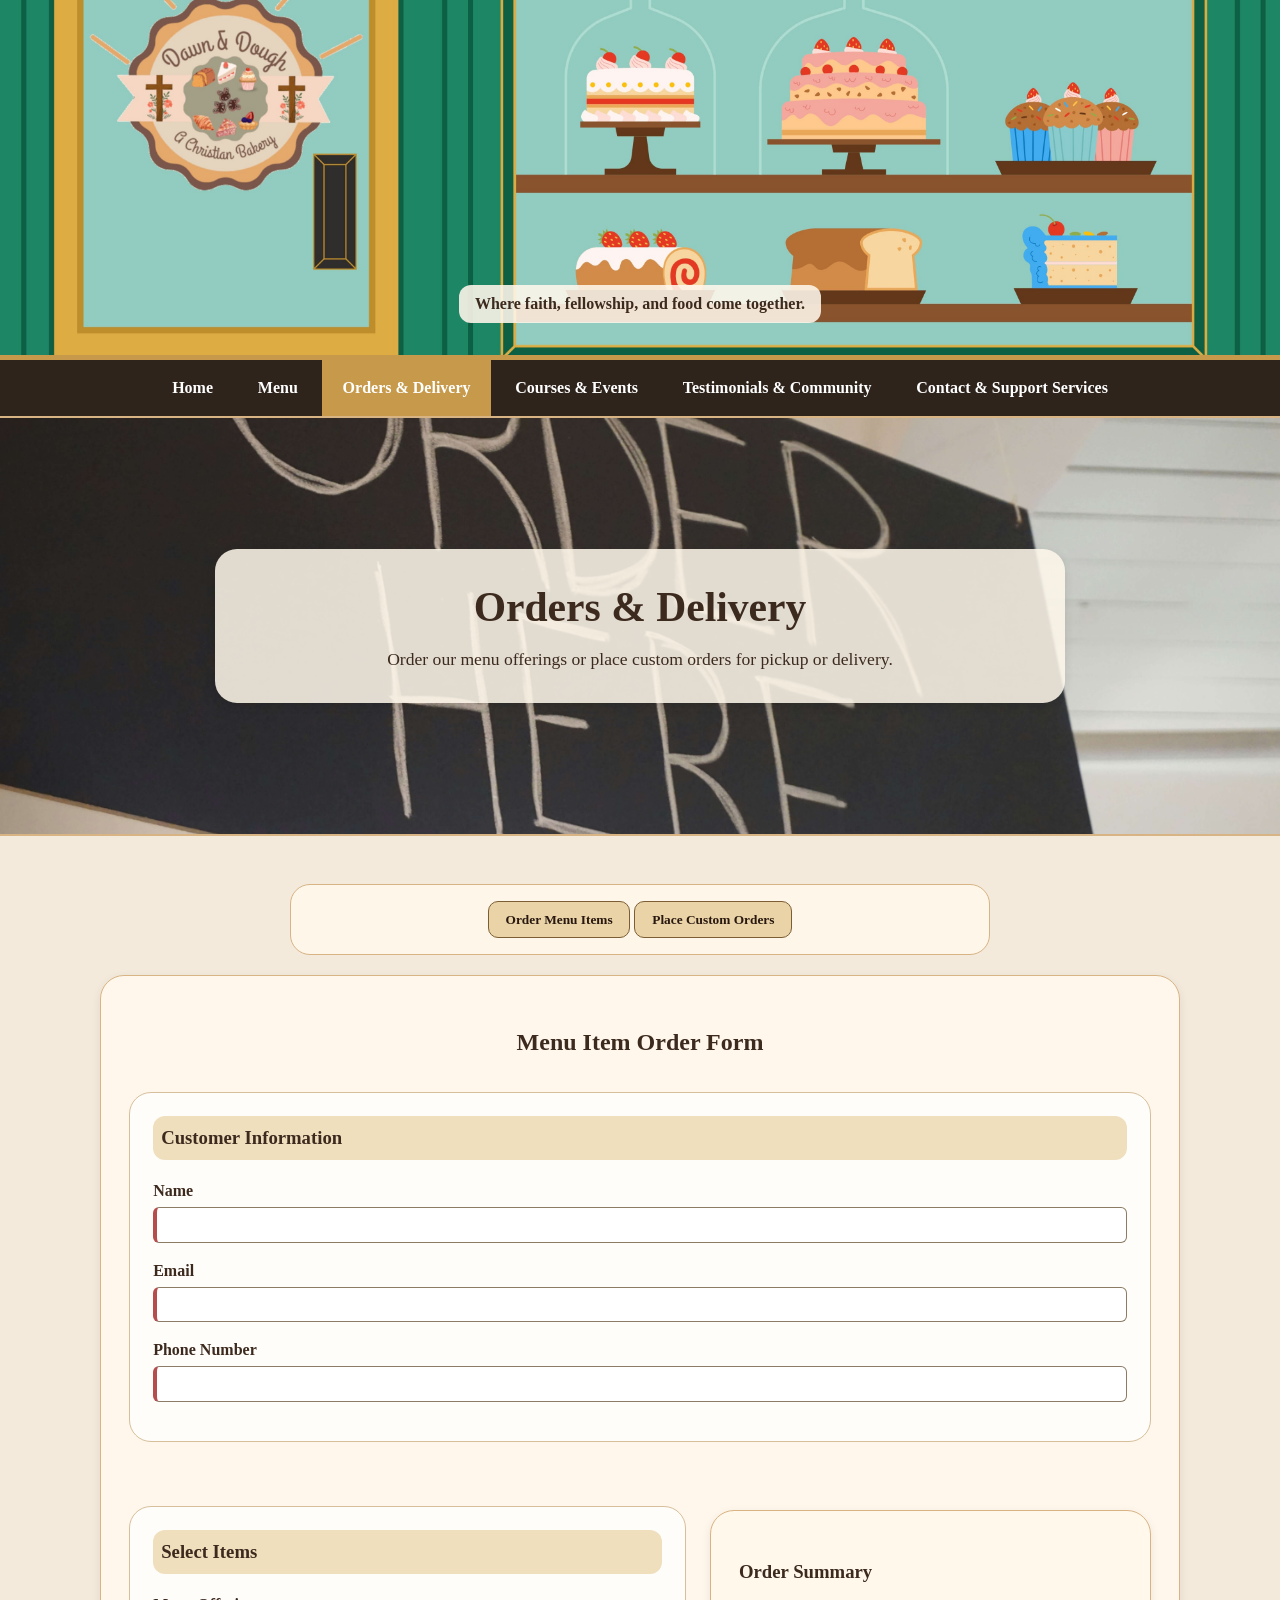
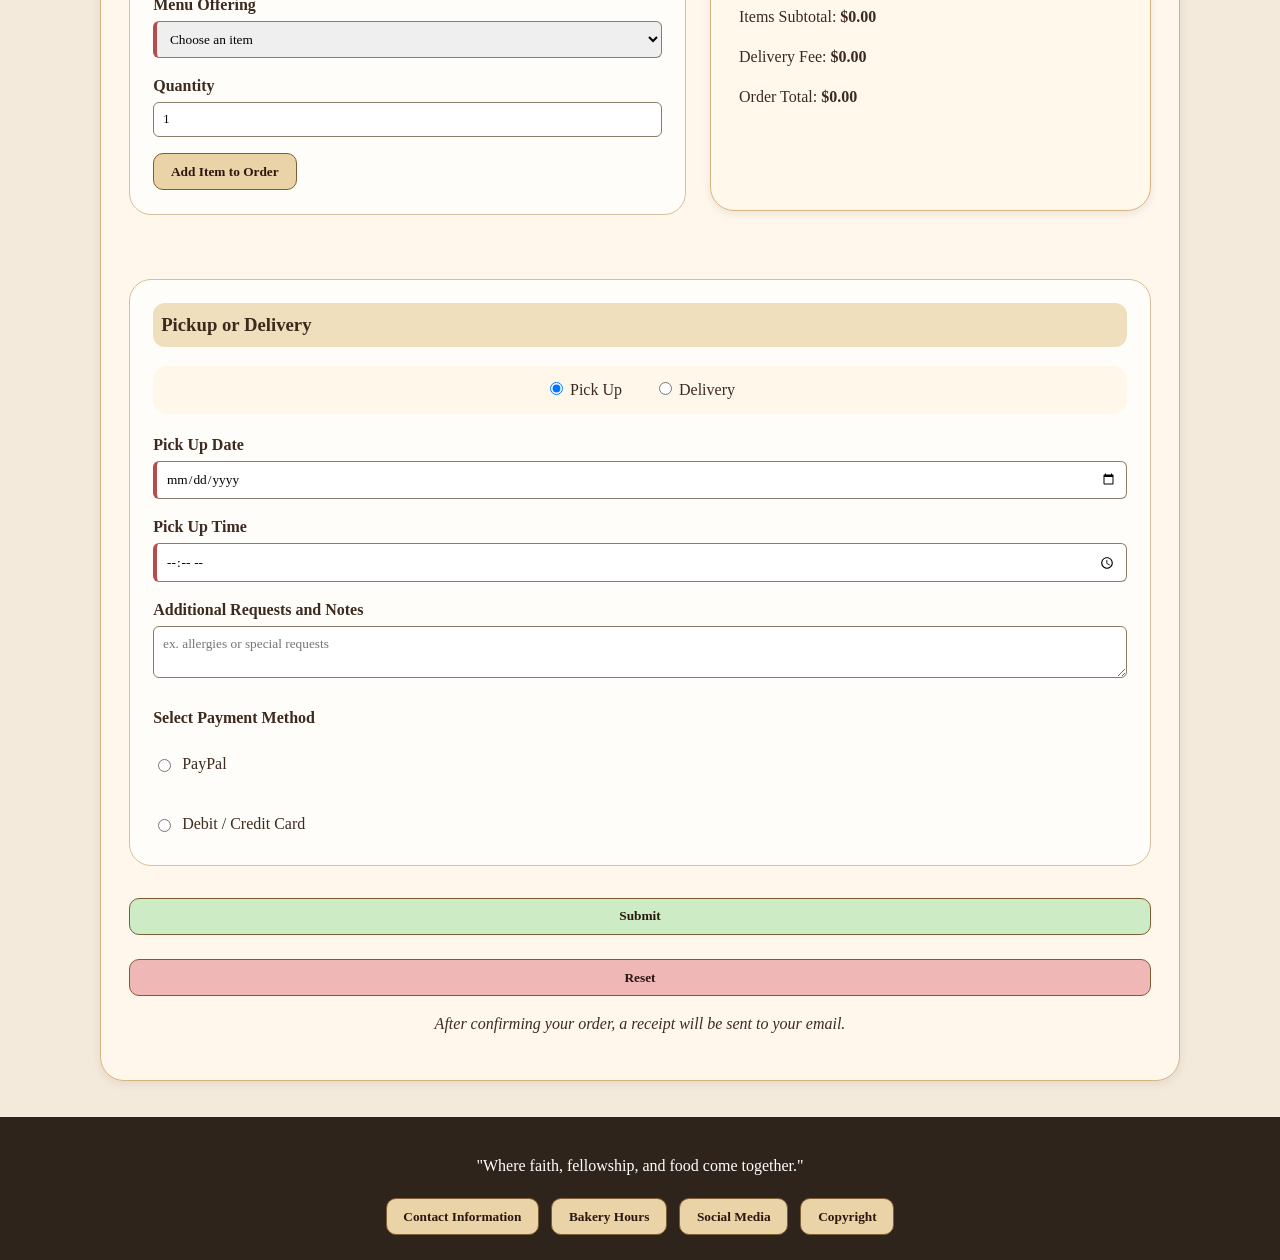
<file: orders.html>
<!DOCTYPE html>

<html lang="en">

<head>
    <title>Dawn &#38 Dough Orders and Delivery</title>
    <meta charset="utf-8">
    <meta name="viewport" content="width=device-width, initial-scale=1.0">
    <link rel="stylesheet" href="styles/dawn.css">
</head>

<body>
    <header class="site-header">
        <p class="tagline">Where faith, fellowship, and food come together.</p>
    </header>
    
   <nav class="nav" aria-label="Main Navigation">
         <a href="index.html">Home</a>
         <a href="menu.html">Menu</a>
         <a href="orders.html" class="active">Orders &#38 Delivery</a>
         <a href="courses.html">Courses &#38 Events</a>
         <a href="testimonials.html">Testimonials &#38 Community</a>
         <a href="contact.html">Contact &#38 Support Services</a>
      </nav>
    
    <main>
        
        <section class="page-banner page-orders">
            <div class="banner-overlay">
                <h1>Orders & Delivery</h1>
                <p>Order our menu offerings or place custom orders for pickup or delivery.</p>
            </div>
        </section>
        
        <div class="container">
            <div class="form-tabs">
                <button type="button" class="button form-tab active" data-form="menuOrderForm">Order Menu Items</button> 
                <button type="button" class="button form-tab" data-form="customOrderForm">Place Custom Orders</button>
            </div>
            
            <section id="menuOrderForm" class="form-panel active">
                
                <h2 class="center">Menu Item Order Form</h2>
                
                <form id="menuItemForm">
                    
                    <div class="form-section">
                        <h3>Customer Information</h3>
                        <div class="field"><label>Name</label><input required></div>
                        <div class="field"><label>Email</label><input type="email" required></div>
                        <div class="field"><label>Phone Number</label><input type="tel" required></div>
                    </div>
                    
                    <div class="order-layout">
                        
                        <div class="form-section">
                            
                            <h3>Select Items</h3>
                            
                            <div class="field"><label>Menu Offering</label>
                                <select id="itemSelect" required>
                                    <option value="">Choose an item</option>
                                </select>
                            </div>
                            
                            <div class="field"><label>Quantity</label><input id="itemQty" type="number" min="1"
                                    value="1" required>
                            </div>
                            
                            <button id="addItem" class="button" type="button">Add Item to Order</button>
                        </div>
                        
                        <aside class="summary-card">
                            
                            <h3>Order Summary</h3>
                            
                            <div id="summaryItems"></div>
                            
                            <p>Items Subtotal: <strong id="subtotal">$0.00</strong></p>
                            
                            <p>Delivery Fee: <strong id="deliveryFee">$0.00</strong></p>
                            
                            <p>Order Total: <strong id="orderTotal">$0.00</strong></p>
                            
                        </aside>
                    </div>
                    
                    <div class="form-section">
                        
                        <h3>Pickup or Delivery</h3>
                        
                        <div class="choice-row">
                            <label><input type="radio" name="fulfillment" value="pickup" checked> Pick Up</label>
                            <label><input type="radio" name="fulfillment" value="delivery"> Delivery</label>
                        </div>
                        
                        <div id="pickupDetails">
                            <div class="field"><label>Pick Up Date</label><input type="date" required></div>
                            <div class="field"><label>Pick Up Time</label><input type="time" required></div>
                        </div>
                        
                        <div id="deliveryDetails" class="hidden">
                            <div class="field">
                                <label>Delivery Address</label>
                                <input id="deliveryAddress" name="deliveryAddress">
                            </div>
                            
                            <div class="field">
                                <label>Date for Delivery</label>
                                <input id="deliveryDate" name="deliveryDate" type="date">
                            </div>
                            
                            <div class="field">
                                <label>Time Order Should Be Delivered By</label>
                                <input id="deliveryTime" name="deliveryTime" type="time">
                            </div>
                        </div>
                        
                        <div class="field">
                            <label>Additional Requests and Notes</label>
                            <textarea placeholder="ex. allergies or special requests"></textarea>
                        </div>
                        
                        <h4>Select Payment Method</h4>
                        
                        <label class="radio-option"><input type="radio" name="pay" required>PayPal</label><br>
                        <label class="radio-option"><input type="radio" name="pay" required>Debit / Credit Card</label>
                    </div>
                    
                    <div class="form-buttons">
                        <input type="submit" value="Submit"> <br><br>
                        <input type="reset" value="Reset">
                    </div>
                    
                    <p class="center"><em>After confirming your order, a receipt will be sent to your email.</em></p>
                    
                </form>
                
            </section>
            
            <section id="customOrderForm" class="form-panel">
                
                <h2 class="center">Custom Order Form</h2>
                
                <form id="customForm">
                    
                    <div class="form-section">
                        <h3>Customer Information</h3>
                        <div class="field"><label>Name</label><input required></div>
                        <div class="field"><label>Email</label><input type="email" required></div>
                        <div class="field"><label>Phone Number</label><input type="tel" required></div>
                    </div>
                    
                    <div class="form-section">
                        <h3>Custom Order Details</h3>
                        <div class="field"><label>Type of Custom Order</label><select id="customType" required>
                                <option value="">Choose one</option>
                                <option>Custom Cake</option>
                                <option>Bulk Pastry Order</option>
                                <option>Church Event Order</option>
                                <option>Birthday Dessert Table</option>
                                <option value="other">Other</option>
                            </select>
                        </div>
                        
                        <div id="customOtherBox" class="field hidden">
                            <label>Please describe the other custom order</label>
                            <textarea></textarea>
                        </div>
                        
                        <div class="field">
                            <label>Describe Your Custom Order</label>
                            <textarea required></textarea>
                        </div>
                        
                        <div class="field">
                            <label>Number of Guests / Servings</label>
                            <input type="number" min="1" required>
                        </div>
                    </div>
                    
                    <div class="form-section">
                        
                        <h3>Pickup or Delivery</h3>
                        
                        <div class="choice-row">
                            <label><input type="radio" name="customFulfillment" value="pickup" checked> Pick Up</label>
                            <label><input type="radio" name="customFulfillment" value="delivery"> Delivery</label>
                        </div>
                        
                        <div id="customPickupDetails">
                            <div class="field"><label>Pick Up Date</label><input type="date" required></div>
                            <div class="field"><label>Pick Up Time</label><input type="time" required></div>
                        </div>
                        
                        <div id="customDeliveryDetails" class="hidden">
                            <div class="field">
                                <label>Delivery Address</label>
                                <input id="customDeliveryAddress" name="customDeliveryAddress">
                            </div>
                            
                            <div class="field">
                                <label>Date for Delivery</label>
                                <input id="customDeliveryDate" name="customDeliveryDate" type="date">
                            </div>
                            
                            <div class="field">
                                <label>Time Order Should Be Delivered By</label>
                                <input id="customDeliveryTime" name="customDeliveryTime" type="time">
                            </div>
                        </div>
                        
                        <div class="field"><label>Additional Requests and Notes</label><textarea></textarea></div>
                        
                    </div>
                    
                    <div class="form-buttons"><input type="submit" value="Submit"> <input type="reset" value="Reset">
                    </div>
                </form>
            </section>
        </div>
    </main>
    
    <footer class="footer">
          
         <p>"Where faith, fellowship, and food come together."</p>
          
         <button type="button" class="footer-toggle" data-target="contactInfo">Contact Information</button>
          
          <button type="button" class="footer-toggle" data-target="hoursInfo">Bakery Hours</button>
          
          <button type="button" class="footer-toggle" data-target="socialInfo">Social Media</button>
          
          <button type="button" class="footer-toggle" data-target="copyInfo">Copyright</button>
          
         <div id="contactInfo" class="footer-panel">
             Dawn &#38 Dough Christian Bakery<br>Email:
             hello@dawnanddough.com<br>Phone: (340) 555-2400
         </div>
          
         <div id="hoursInfo" class="footer-panel">
             Monday-Saturday: 7:00 AM - 6:00 PM<br>
             Sunday: Closed for worship and rest
         </div>
          
         <div id="socialInfo" class="footer-panel">
             Instagram: @dawnanddoughbakery<br>
             Facebook: Dawn &#38 Dough Christian Bakery<br>
             TikTok: @dawnanddoughbakes
         </div>
          
         <div id="copyInfo" class="footer-panel">
             Copyright &copy; 2026 Dawn &#38 Dough Christian Bakery. Website created by Alanica Canonier for ITC2400.
         </div>
          
      </footer>
   
    <script src="scripts/menu.js"></script>
    <script src="scripts/dawn.js"></script>
    
</body>

</html>
</file>
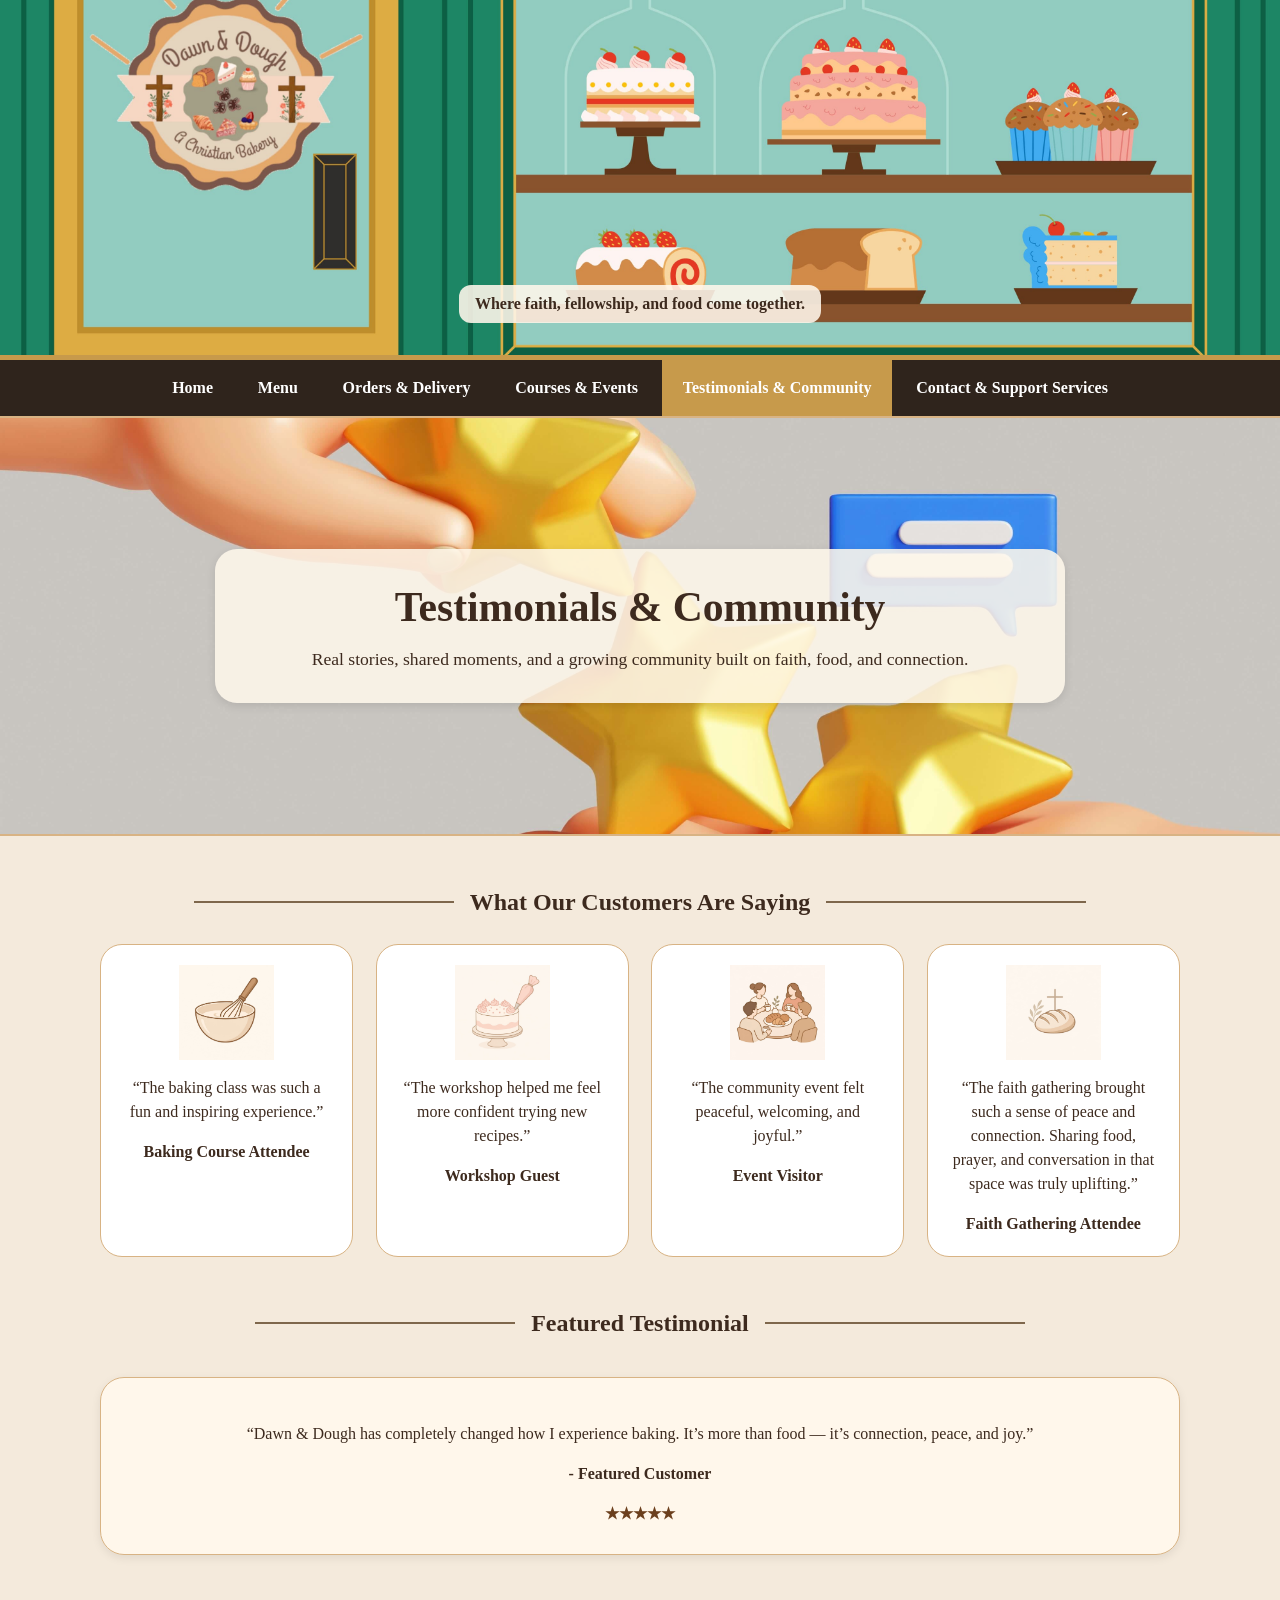
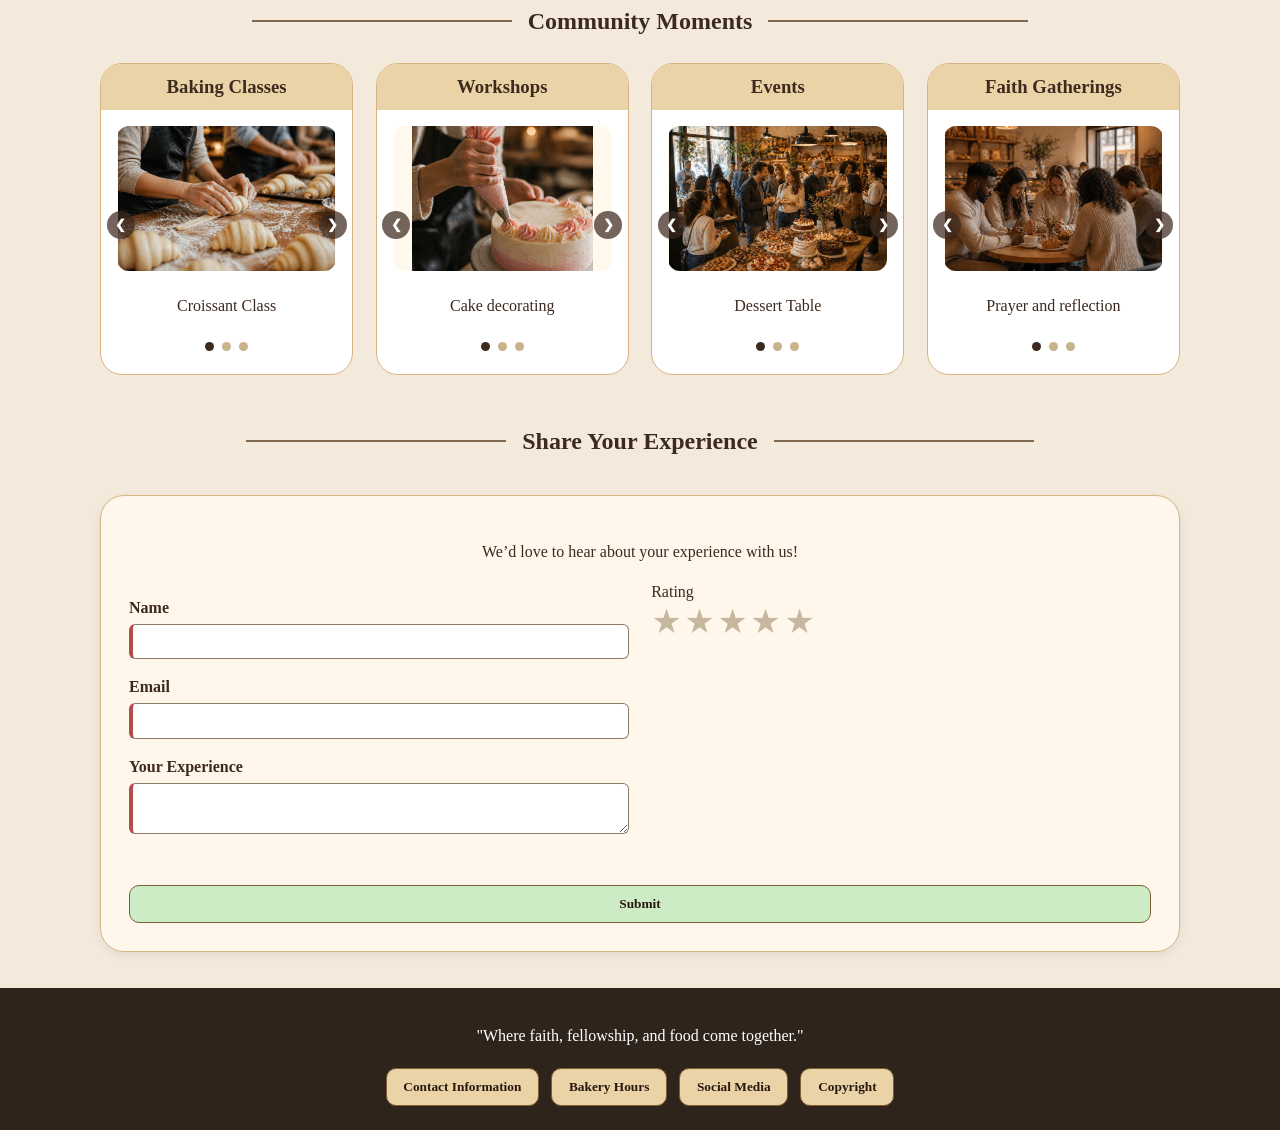
<file: testimonials.html>
<!DOCTYPE html>

<html lang="en">
    
   <head>
      <title>Dawn &#38 Dough Testimonials and Community</title>
      <meta charset="utf-8">
      <meta name="viewport" content="width=device-width, initial-scale=1.0">
      <link rel="stylesheet" href="styles/dawn.css">
   </head>
    
   <body>
       
      <header class="site-header">
         <p class="tagline">Where faith, fellowship, and food come together.</p>
      </header>
       
     <nav class="nav" aria-label="Main Navigation">
         <a href="index.html">Home</a>
         <a href="menu.html">Menu</a>
         <a href="orders.html">Orders &#38 Delivery</a>
         <a href="courses.html">Courses &#38 Events</a>
         <a href="testimonials.html" class="active">Testimonials &#38 Community</a>
         <a href="contact.html">Contact &#38 Support Services</a>
      </nav>
       
      <main>
          
         <section class="page-banner page-testimonials">
             
            <div class="banner-overlay">
               <h1>Testimonials &#38 Community</h1>
               <p>Real stories, shared moments, and a growing community built on faith, food, and connection.</p>
            </div>
             
         </section>
          
         <div class="container">
             
            <h2 class="section-title">What Our Customers Are Saying</h2>
             
            <div class="grid grid-4">
                
               <article class="testimonial-card">
                  <img class="event-icon" src="images/testimonial-baking-icon.jpg" 
                       alt="Testimonial for Baking Courses icon">
                  <p>“The baking class was such a fun and inspiring experience.”</p>
                  <strong>Baking Course
                  Attendee</strong>
               </article>
                
               <article class="testimonial-card">
                  <img class="event-icon" src="images/testimonial-workshop-icon.jpg" 
                       alt="Testimonial for Workshops icon">
                  <p>“The workshop helped me feel more confident trying new recipes.”</p>
                  <strong>Workshop
                  Guest</strong>
               </article>
                
               <article class="testimonial-card">
                  <img class="event-icon" src="images/testimonial-community-icon.jpg" 
                       alt="Testimonial for Community Events icon">
                  <p>“The community event felt peaceful, welcoming, and joyful.”</p>
                  <strong>Event Visitor</strong>
               </article>
                
               <article class="testimonial-card">
                  <img class="event-icon" src="images/testimonial-faith-icon.jpg" 
                       alt="Testimonial for Faith Gathering icon">
                  <p>“The faith gathering brought such a sense of peace and connection. Sharing food, prayer, and 
                      conversation in that space was truly uplifting.”</p>
                  <strong>Faith Gathering Attendee</strong>
               </article>
            </div>
             
            <h2 class="section-title">Featured Testimonial</h2>
             
            <section class="section-card center">
               <p>“Dawn &#38 Dough has completely changed how I experience baking. It’s more than food — it’s connection,
                  peace, and joy.”
               </p>
               <p><strong>- Featured Customer</strong></p>
               <p class="price">★★★★★</p>
            </section>
             
            <h2 class="section-title">Community Moments</h2>
             
            <div class="community-slides">
                
                <div class="slide-card slideshow">
                   
                  <h3>Baking Classes</h3>
                   
                  <div class="slide">
                     <img src="images/baking-class-1.jpg" alt="Cake workshop">
                     <p>Croissant Class</p>
                  </div>
                   
                  <div class="slide">
                     <img src="images/baking-class-2.jpg" alt="Cookie workshop">
                     <p>Bread making lesson</p>
                  </div>
                   
                  <div class="slide">
                     <img src="images/baking-class-3.jpg" alt="Cookie workshop">
                     <p>Decorating Cupcakes</p>
                  </div>
                   
                  <button class="prev" type="button">❮</button>
                  <button class="next" type="button">❯</button>
                   
                   <span class="dot"></span>
                   <span class="dot"></span>
                   <span class="dot"></span>
               </div>
                
               
                
               <div class="slide-card slideshow">
                   
                  <h3>Workshops</h3>
                   
                  <div class="slide">
                     <img src="images/workshop-1.jpg" alt="Cake decorating workshop">
                     <p>Cake decorating</p>
                  </div>
                   
                  <div class="slide">
                     <img src="images/workshop-2.jpg" alt="Cookie decorating workshop">
                     <p>Cookie Decorating</p>
                  </div>
                   
                  <div class="slide">
                     <img src="images/workshop-3.jpg" alt="Group learning at a workshop">
                     <p>Group Learning</p>
                  </div>
                   
                  <button class="prev" type="button">❮</button>
                  <button class="next" type="button">❯</button>
                   
                   <span class="dot"></span>
                   <span class="dot"></span>
                   <span class="dot"></span>
               </div>
                
               <div class="slide-card slideshow">
                   
                  <h3>Events</h3>
                   
                  <div class="slide">
                     <img src="images/community-event-1.jpg" alt="Community event pie">
                     <p>Dessert Table</p>
                  </div>
                   
                  <div class="slide">
                     <img src="images/community-event-2.jpg" alt="Community cheesecake">
                     <p>Connection Moment</p>
                  </div>
                   
                  <div class="slide">
                     <img src="images/community-event-3.jpg" alt="Cookie workshop">
                     <p>Faith &#38 Fellowship</p>
                  </div>
                   
                   <button class="prev" type="button">❮</button>
                   <button class="next" type="button">❯</button>
                   
                   <span class="dot"></span>
                   <span class="dot"></span>
                   <span class="dot"></span>
               </div>
                
               <div class="slide-card slideshow">
                   
                  <h3>Faith Gatherings</h3>
                   
                  <div class="slide">
                     <img src="images/faith-gathering-1.jpg" alt="Faith gathering prayer moment">
                     <p>Prayer and reflection</p>
                  </div>
                   
                  <div class="slide">
                     <img src="images/faith-gathering-2.jpg" alt="Faith gathering fellowship">
                     <p>Fellowship and conversation</p>
                  </div>
                   
                  <div class="slide">
                     <img src="images/faith-gathering-3.jpg" alt="Faith gathering group setting">
                     <p>Community connection</p>
                  </div>
                   
                  <button class="prev" type="button">❮</button>
                  <button class="next" type="button">❯</button>
                   
                  <span class="dot"></span>
                  <span class="dot"></span>
                  <span class="dot"></span>
               </div>
            </div>
             
            <h2 class="section-title">Share Your Experience</h2>
             
            <form class="section-card">
                
               <p class="center">We’d love to hear about your experience with us!</p>
                
               <div class="grid grid-2">
                   
                  <div>
                     <div class="field"><label>Name</label><input required></div>
                     <div class="field"><label>Email</label><input type="email" required></div>
                     <div class="field"><label>Your Experience</label><textarea required></textarea></div>
                  </div>
                   
                  <div>
                     <label>Rating</label>
                      
                     <div class="stars" role="group" aria-label="Star rating">
                        <button type="button" aria-label="1 star">★</button>
                        <button type="button" aria-label="2 stars">★</button>
                        <button type="button" aria-label="3 stars">★</button>
                        <button type="button" aria-label="4 stars">★</button>
                        <button type="button" aria-label="5 stars">★</button>
                     </div>
                      
                     <input type="hidden" id="ratingValue" required>
                  </div>
               </div>
                
               <div class="form-buttons"><input type="submit" value="Submit"></div>
            </form>
         </div>
      </main>
       
      <footer class="footer">
          
         <p>"Where faith, fellowship, and food come together."</p>
          
         <button type="button" class="footer-toggle" data-target="contactInfo">Contact Information</button>
          
          <button type="button" class="footer-toggle" data-target="hoursInfo">Bakery Hours</button>
          
          <button type="button" class="footer-toggle" data-target="socialInfo">Social Media</button>
          
          <button type="button" class="footer-toggle" data-target="copyInfo">Copyright</button>
          
         <div id="contactInfo" class="footer-panel">
             Dawn &#38 Dough Christian Bakery<br>Email:
             hello@dawnanddough.com<br>Phone: (340) 555-2400
         </div>
          
         <div id="hoursInfo" class="footer-panel">
             Monday-Saturday: 7:00 AM - 6:00 PM<br>
             Sunday: Closed for worship and rest
         </div>
          
         <div id="socialInfo" class="footer-panel">
             Instagram: @dawnanddoughbakery<br>
             Facebook: Dawn &#38 Dough Christian Bakery<br>
             TikTok: @dawnanddoughbakes
         </div>
          
         <div id="copyInfo" class="footer-panel">
             Copyright &copy; 2026 Dawn &#38 Dough Christian Bakery. Website created by Alanica Canonier for ITC2400.
         </div>
          
      </footer>
       
      <script src="scripts/dawn.js"></script>
       
   </body>
</html>
</file>
<file: styles/dawn.css>
/* ---------- COLOR THEME ---------- */
:root {
	--cream: #fff8ec;
	--tan: #d8b384;
	--gold: #c79a4b;
	--brown: #3d2a1e;
	--deep: #28180f;
	--green: #3f7f4f;
	--soft: #f7ead8;
	--rose: #ead7df;
	--white: #ffffff;
}

/* ---------- GLOBAL RESET ---------- */
* {
	box-sizing: border-box;
}

html {
	scroll-behavior: smooth;
}

body {
	margin: 0;
	font-family: Georgia, "Times New Roman", serif;
	background-color: #f4eadc;
	color: var(--brown);
	line-height: 1.5;
}

a {
	color: var(--deep);
}

/* ---------- HEADER ---------- */
.site-header {
	width: 100%;
	min-height: 360px;
	background-color: var(--cream);
	background-image: url("../images/header-background.jpg");
	background-repeat: no-repeat;
	background-position: center;
	background-size: cover;
	border-bottom: 5px solid var(--gold);
	display: flex;
	align-items: flex-end;
	justify-content: center;
	padding: 1rem;
}

.tagline {
	background-color: rgba(255, 248, 236, 0.88);
	padding: 0.45rem 1rem;
	border-radius: 12px;
	font-weight: bold;
	text-align: center;
}

/* ---------- NAVIGATION ---------- */
.nav {
	width: 100%;
	background-color: #2f241c;
	display: flex;
	justify-content: center;
	align-items: center;
	gap: 0.2rem;
	flex-wrap: wrap;
	position: sticky;
	top: 0;
	z-index: 10;
}

.nav a {
	color: white;
	text-decoration: none;
	padding: 1rem 1.3rem;
	font-weight: bold;
	text-align: center;
}

.nav a:hover,
.nav a.active {
	background-color: var(--gold);
	color: white;
}

/* ---------- PAGE BANNERS ---------- */
.page-banner {
	width: 100%;
	max-width: 100%;
	min-height: 420px;
	margin: 0 auto 3rem auto;
	padding: 2rem;

	background-color: #f3dfb6;
	background-repeat: no-repeat;
    background-position: center;
	background-size: cover;

	border-top: 2px solid var(--tan);
	border-bottom: 2px solid var(--tan);
	border-left: none;
	border-right: none;
	border-radius: 0;

	display: flex;
	align-items: center;
	justify-content: center;
	text-align: center;
}

.banner-overlay {
	background-color: rgba(255, 248, 236, 0.86);
	padding: 1.5rem 2.25rem;
	border-radius: 22px;
	max-width: 850px;
	width: 80%;
	box-shadow: 0 3px 10px rgba(0, 0, 0, 0.10);
}

.banner-overlay h1 {
	font-size: 2.6rem;
	margin: 0.2rem 0 0.5rem;
}

.banner-overlay p {
	font-size: 1.1rem;
	margin: 0.4rem 0;
}

.banner-actions {
	margin-top: 1rem;
}

/* ---------- PAGE BACKGROUND IMAGES ---------- */
.page-home {
	background-image: url("../images/home-background.jpg");
}

.page-menu {
	background-image: url("../images/menu-background.jpg");
}

.page-orders {
	background-image: url("../images/orders-delivery-background.jpg");
}

.page-courses {
	background-image: url("../images/courses-events-background.jpg");
}

.page-testimonials {
	background-image: url("../images/testimonials-community-background.jpg");
}

.page-contact {
	background-image: url("../images/contact-support-background.jpg");
}

/* ---------- GENERAL LAYOUT ---------- */
.container {
	max-width: 1120px;
	margin: 2rem auto;
	padding: 0 1.25rem;
}

.center {
	text-align: center;
}

.muted {
	font-size: 0.9rem;
	color: #6a5949;
}

.hidden {
	display: none !important;
}

/* ---------- CARDS ---------- */
.soft-card,
.section-card,
.form-panel,
.summary-card,
.modal-content {
	background-color: rgba(255, 248, 236, 0.96);
	border: 1px solid var(--tan);
	border-radius: 24px;
	padding: 1.75rem;
	margin: 2.25rem 0;
	box-shadow: 0 3px 10px rgba(0, 0, 0, 0.08);
}

main section {
	border-radius: 24px;
}

/* ---------- SECTION TITLES ---------- */
.section-title {
	display: flex;
	align-items: center;
	gap: 1rem;
	justify-content: center;
	text-align: center;
	margin: 3rem 0 1.5rem;
}

.section-title::before,
.section-title::after {
	content: "";
	height: 2px;
	background-color: #7e674c;
	flex: 1;
	max-width: 260px;
}

/* ---------- BUTTONS ---------- */
.button,
.filter-btn,
button,
input[type="submit"],
input[type="reset"] {
	border: 1px solid #7d5e34;
	background-color: #ead3a7;
	border-radius: 10px;
	padding: 0.6rem 1.05rem;
	font-weight: bold;
	cursor: pointer;
	text-decoration: none;
	display: inline-block;
	color: var(--deep);
	font-family: inherit;
}

.button:hover,
.filter-btn:hover,
.filter-btn.active,
button:hover {
	background-color: var(--gold);
	color: white;
}

.submit-btn,
input[type="submit"] {
	background-color: #cdecc5;
}

.reset-btn,
input[type="reset"] {
	background-color: #f0b7b7;
}

/* ---------- GRIDS ---------- */
.grid {
	display: grid;
	gap: 1.4rem;
}

.grid-2 {
	grid-template-columns: repeat(2, minmax(0, 1fr));
}

.grid-3 {
	grid-template-columns: repeat(3, minmax(0, 1fr));
}

.grid-4 {
	grid-template-columns: repeat(4, minmax(0, 1fr));
}

/* ---------- SLIDESHOWS ---------- */
.slideshow-row,
.community-slides {
	display: grid;
	grid-template-columns: repeat(4, 1fr);
	gap: 1.4rem;
}

.slide-card {
	border: 1px solid var(--tan);
	border-radius: 22px;
	padding: 1rem;
	background-color: var(--white);
	position: relative;
	text-align: center;
}

.slide-card h3 {
	background-color: #ead3a7;
	margin: -1rem -1rem 1rem;
	border-radius: 20px 20px 0 0;
	padding: 0.55rem;
}

.slide {
	display: none;
}

.slide.active {
	display: block;
}

.slide img {
	width: 100%;
	height: 145px;
	object-fit: contain;
	border-radius: 12px;
	background-color: var(--cream);
}

.prev,
.next {
	position: absolute;
	top: 52%;
	transform: translateY(-50%);
	background-color: rgba(61, 42, 30, 0.72);
	color: white;
	border: none;
	border-radius: 50%;
	width: 28px;
	height: 28px;
	padding: 0;
}

.prev {
	left: 0.35rem;
}

.next {
	right: 0.35rem;
}

.dot {
	height: 9px;
	width: 9px;
	background-color: #c9b38b;
	border-radius: 50%;
	display: inline-block;
	margin: 0 2px;
}

.dot.active {
	background-color: var(--brown);
}

/* ---------- FILTER BUTTONS ---------- */
.filter-buttons,
.category-row {
	text-align: center;
	margin: 30px 0;
}

.filter-buttons button,
.category-row button {
	background-color: var(--tan);
	border: none;
	border-radius: 10px;
	padding: 10px 18px;
	margin: 6px;
	font-weight: bold;
	cursor: pointer;
	color: var(--deep);
}

.filter-buttons button:hover,
.filter-buttons button.active,
.category-row button:hover,
.category-row button.active {
	background-color: var(--gold);
	color: white;
}

/* ---------- MENU GALLERY ---------- */
.menu-group {
	margin: 40px auto;
	padding: 20px;
	max-width: 1100px;
	background-color: #fff8e7;
	border: 1px solid var(--tan);
	border-radius: 22px;
	box-shadow: 0 3px 10px rgba(0, 0, 0, 0.08);
}

.menu-group h3 {
	border-bottom: 2px solid #8b5e34;
	padding-bottom: 8px;
	margin-bottom: 20px;
	text-align: left;
}

.menu-grid {
	display: grid;
	grid-template-columns: repeat(4, minmax(0, 1fr));
	gap: 22px;
}

.menu-card,
.item-card {
	text-align: center;
	padding: 12px;
	background-color: white;
	border-radius: 18px;
	border: 1px solid var(--tan);
}

.menu-card img,
.item-card img {
	width: 100%;
	height: 145px;
	object-fit: cover;
	border-radius: 12px;
	cursor: pointer;
	background-color: var(--cream);
}

.menu-card h4,
.item-card h4 {
	margin: 10px 0 5px;
}

.menu-card p,
.item-card p,
.price {
	margin: 0;
	font-weight: bold;
	color: #6b3f1d;
}

.subheading {
	border-bottom: 2px solid var(--tan);
	padding-bottom: 0.3rem;
	margin-top: 1.9rem;
}

/* ---------- MODALS ---------- */
.modal {
	display: none;
	position: fixed;
	z-index: 1000;
	padding-top: 60px;
	left: 0;
	top: 0;
	width: 100%;
	height: 100%;
	overflow: auto;
	background-color: rgba(0, 0, 0, 0.75);
}

.modal-content {
	background-color: #fff8e7;
	margin: auto;
	padding: 25px;
	border-radius: 22px;
	max-width: 520px;
	text-align: center;
	border: 1px solid var(--tan);
}

.modal-content img,
.modal img {
	width: 100%;
	max-height: 320px;
	object-fit: contain;
	border-radius: 12px;
}

.close {
	float: right;
	font-size: 26px;
	border: none;
	background: none;
	cursor: pointer;
	color: var(--deep);
}

/* ---------- FORMS ---------- */
.form-tabs {
	text-align: center;
	margin: 2rem auto 1rem;
	padding: 1rem;
	background-color: rgba(255, 248, 236, 0.9);
	border: 1px solid var(--tan);
	border-radius: 20px;
	max-width: 700px;
}

.form-panel {
	display: none;
	margin-top: 1.25rem;
}

.form-panel.active {
	display: block;
}

.form-section {
	border: 1px solid #d7bf9b;
	border-radius: 22px;
	background-color: #fffdfa;
	padding: 1.45rem;
	margin: 2rem 0;
}

.form-section+.form-section {
	margin-top: 2.5rem;
}

.form-section h3 {
	margin-top: 0;
	background-color: #f0dfbd;
	padding: 0.5rem;
	border-radius: 12px;
}

.field {
	margin: 1rem 0;
}

.field label {
	font-weight: bold;
	display: block;
	margin-bottom: 0.25rem;
}

input,
select,
textarea {
	width: 100%;
	padding: 0.55rem;
	border: 1px solid #8c7b65;
	border-radius: 6px;
	font-family: inherit;
}

input:required:invalid,
select:required:invalid,
textarea:required:invalid {
	border-left: 4px solid #b54d4d;
}

.choice-row {
	display: flex;
	gap: 2rem;
	justify-content: center;
	margin: 1.2rem 0;
	padding: 0.75rem;
	border-radius: 14px;
	background-color: #fff7e9;
}

.choice-row input {
	width: auto;
}

.radio-option {
	display: flex;
	align-items: center;
	gap: 0.5rem;
	margin: 6px 0;
}

.radio-option input {
	width: auto;
}

.form-buttons {
	text-align: center;
	margin-top: 1.75rem;
}

.order-layout {
	display: grid;
	grid-template-columns: 1.2fr 0.95fr;
	gap: 1.5rem;
}

.selected-item {
	display: flex;
	align-items: center;
	gap: 0.7rem;
	border-bottom: 1px solid #d7bf9b;
	padding: 0.5rem 0;
}

.selected-item img {
	width: 58px;
	height: 58px;
	object-fit: contain;
	border-radius: 8px;
	background-color: white;
}

.remove-item {
	margin-top: 6px;
	background-color: #f0b7b7;
	border: none;
	padding: 4px 10px;
	border-radius: 6px;
	cursor: pointer;
	font-size: 0.85rem;
}

.remove-item:hover {
	background-color: #e38c8c;
}

/* ---------- COURSES AND EVENTS ---------- */
.event-panel {
	display: none;
}

.event-panel.active {
	display: block;
}

.event-main {
	display: grid;
	grid-template-columns: 1fr;
	gap: 1rem;
	align-items: center;
	justify-items: center;
	text-align: center;
}

.event-icon {
	width: 115px;
	height: 95px;
	object-fit: contain;
	display: block;
	margin: 0 auto 0.8rem auto;
}

.event-card,
.testimonial-card {
	background-color: white;
	border: 1px solid var(--tan);
	border-radius: 22px;
	padding: 1.25rem;
	text-align: center;
}

.event-card img,
.event-card .event-icon {
	display: block;
	margin: 0 auto 0.75rem auto;
}

.event-card h3,
.event-card h4 {
	margin-top: 0.35rem;
}

.event-panel .section-card {
	margin-bottom: 2.5rem;
}

/* ---------- TESTIMONIALS ---------- */
.stars button {
	font-size: 1.8rem;
	background: none;
	border: none;
	color: #c7b79e;
	padding: 0.1rem;
}

.stars button.selected,
.stars button:hover {
	color: #f2c04b;
}

/* ---------- CONTACT AND SUPPORT ---------- */
.support-row {
	display: grid;
	grid-template-columns: repeat(4, minmax(0, 1fr));
	gap: 1.25rem;
	list-style: none;
	padding: 0;
}

.support-row li {
	background-color: white;
	border: 1px solid var(--tan);
	border-radius: 22px;
	padding: 1rem;
	text-align: center;
}

.support-row img {
	width: 58px;
	height: 58px;
	object-fit: contain;
}

.support-title {
	display: block;
	font-size: 1.2rem;
	font-weight: bold;
	margin-top: 0.4rem;
}

.support-toggle {
	background: none;
	border: none;
	width: 100%;
	color: var(--brown);
	cursor: pointer;
}

.support-toggle:hover {
	background-color: transparent;
	color: var(--deep);
}

.support-description {
	margin-top: 0.75rem;
}

.contact-icons .info-line {
	display: grid;
	grid-template-columns: 70px 1fr;
	align-items: center;
	border-bottom: 1px solid #c9b38b;
	padding: 1rem;
}

.contact-icons img {
	width: 52px;
	height: 52px;
	object-fit: contain;
}

.faq-item {
	border-bottom: 1px solid #c9b38b;
	padding: 1rem 0.5rem;
}

.faq-q {
	display: flex;
	align-items: center;
	gap: 0.5rem;
	font-weight: bold;
	cursor: pointer;
}

.question-icon {
	display: inline-flex;
	align-items: center;
	justify-content: center;
	width: 1.45em;
	height: 1.45em;
	border-radius: 50%;
	background-color: #ead3a7;
	border: 1px solid #7d5e34;
	font-size: 1.4rem;
	color: #6b3f1d;
}

.faq-a {
	display: none;
	margin-left: 2rem;
}

.faq-a.show {
	display: block;
}

.home-spotlight ul {
	display: inline-block;
	text-align: left;
	margin: auto;
}

/* ---------- FOOTER ---------- */
.footer {
	background-color: #2f241c;
	color: white;
	text-align: center;
	padding: 1.3rem;
	margin-top: 2rem;
}

.footer button {
	margin: 0.25rem;
}

.footer-panel {
	display: none;
	background-color: var(--cream);
	color: var(--brown);
	max-width: 650px;
	margin: 0.8rem auto;
	padding: 0.8rem;
	border-radius: 12px;
}

.footer-panel.show {
	display: block;
}

/* ---------- RESPONSIVE DESIGN ---------- */
@media (max-width: 900px) {

	.grid-2,
	.grid-3,
	.grid-4,
	.menu-grid,
	.slideshow-row,
	.order-layout,
	.community-slides,
	.support-row {
		grid-template-columns: repeat(2, 1fr);
	}

	.site-header {
		min-height: 260px;
	}

	.page-banner {
		min-height: 320px;
	}

	.nav a {
		padding: 0.8rem;
	}
}

@media (max-width: 600px) {

	.grid-2,
	.grid-3,
	.grid-4,
	.menu-grid,
	.slideshow-row,
	.order-layout,
	.event-main,
	.community-slides,
	.support-row {
		grid-template-columns: 1fr;
	}

	.site-header {
		min-height: 190px;
	}

	.page-banner {
		min-height: 250px;
	}

	.banner-overlay {
		width: 95%;
		padding: 1rem;
	}

	.banner-overlay h1 {
		font-size: 1.6rem;
	}

	.choice-row {
		flex-direction: column;
		gap: 0.6rem;
	}

	.contact-icons .info-line {
		grid-template-columns: 1fr;
		text-align: center;
	}
}
</file>
